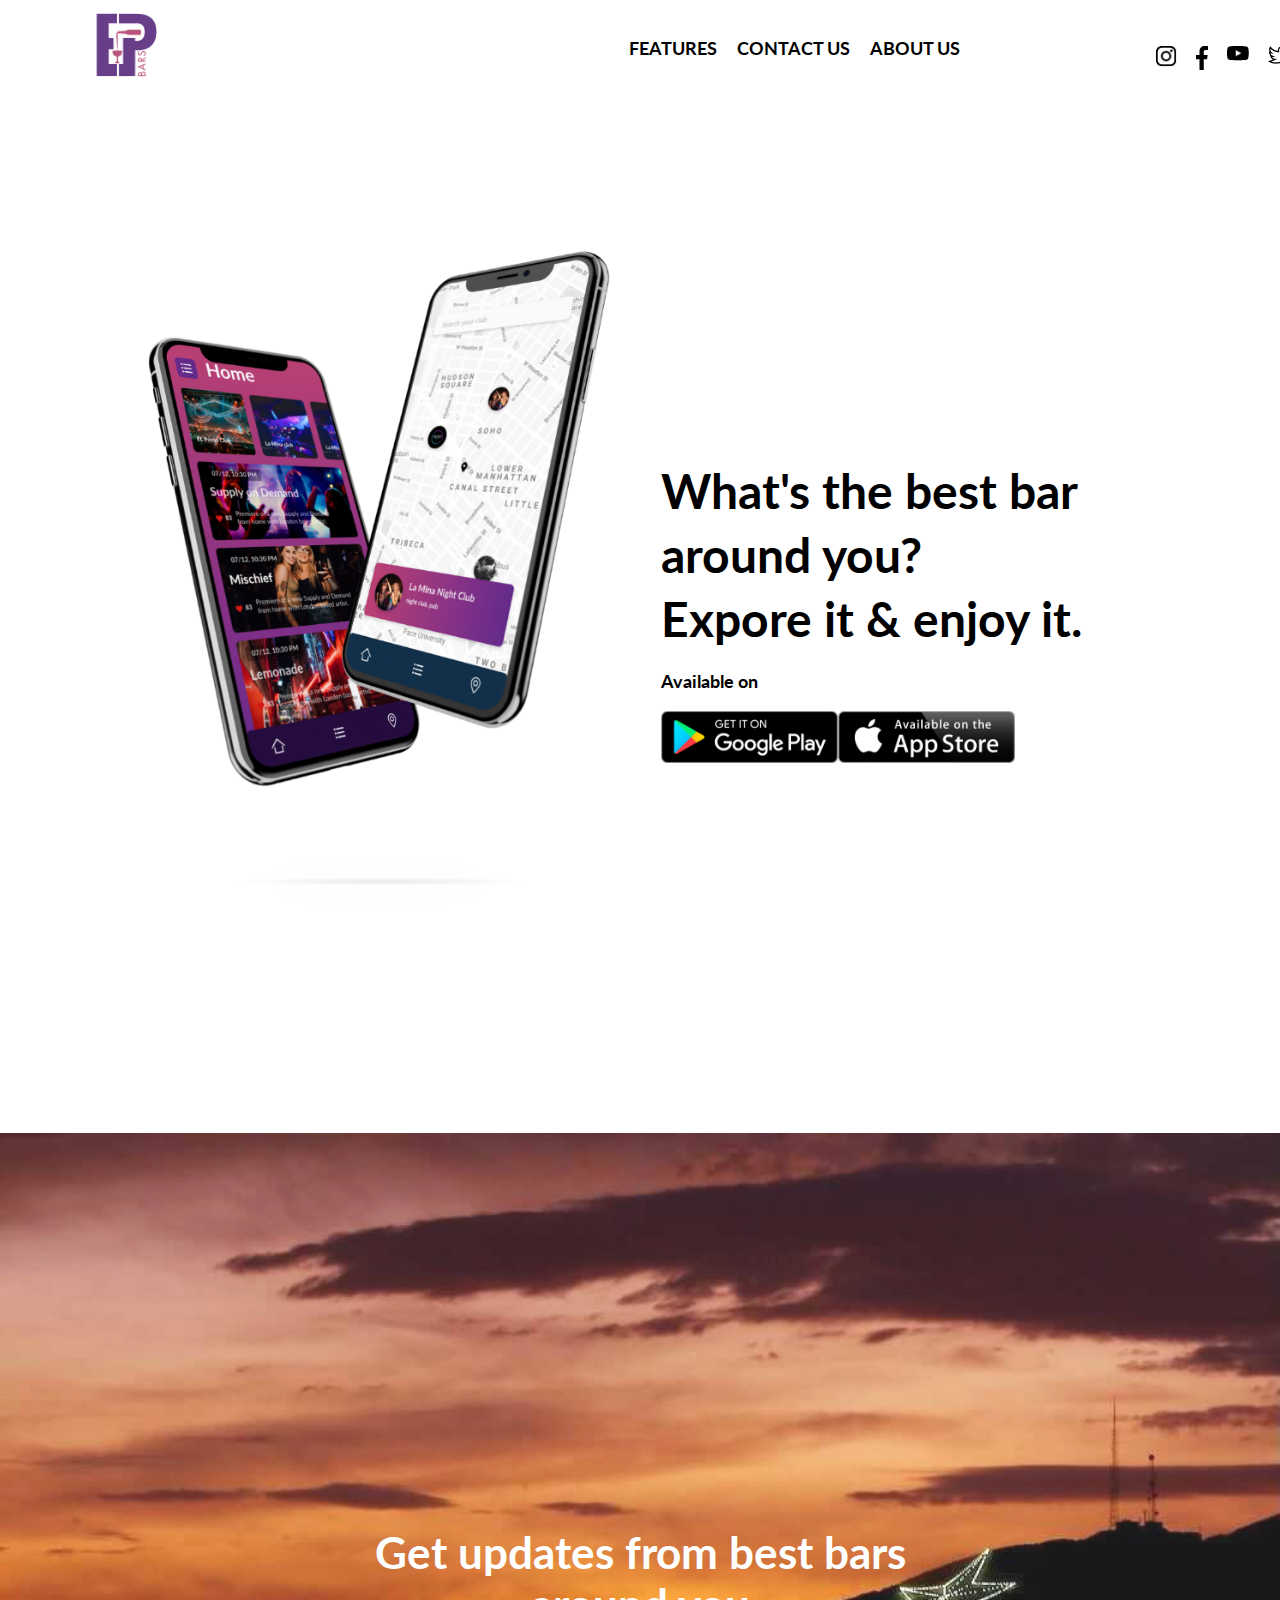
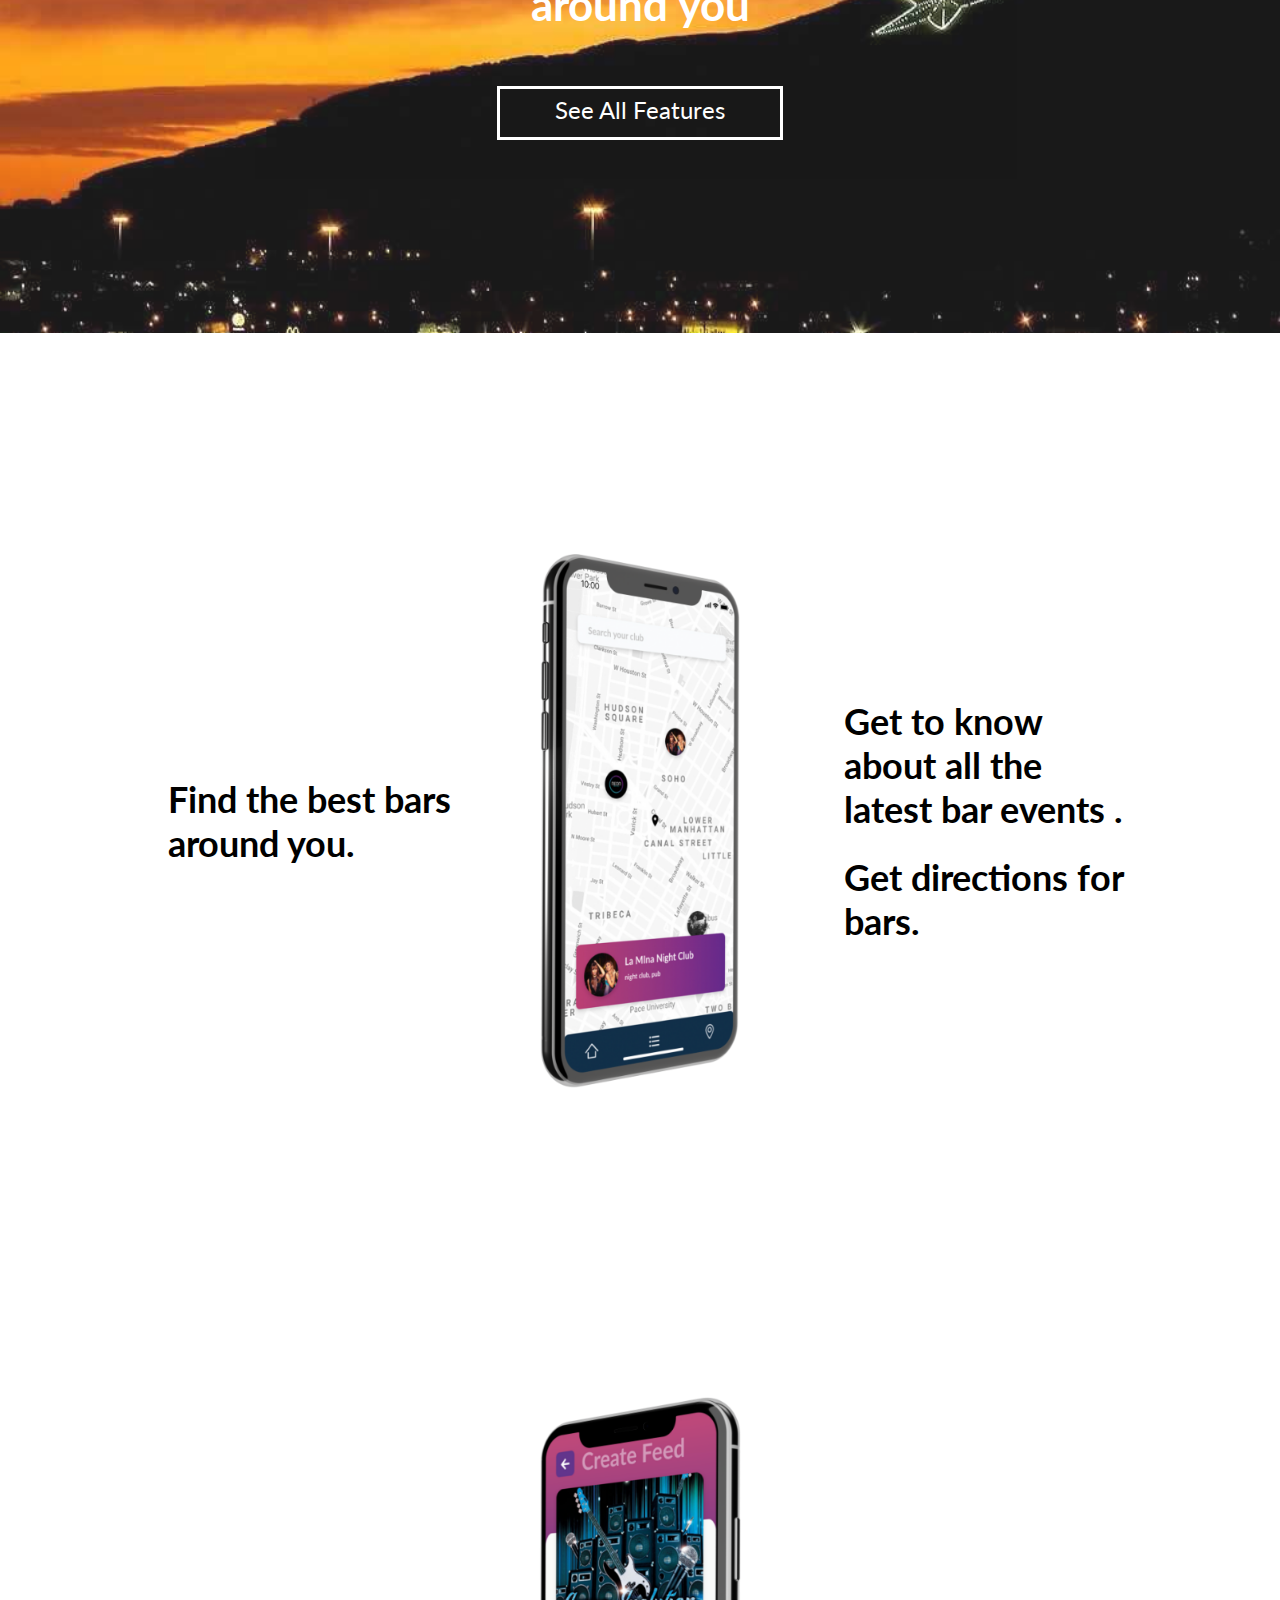
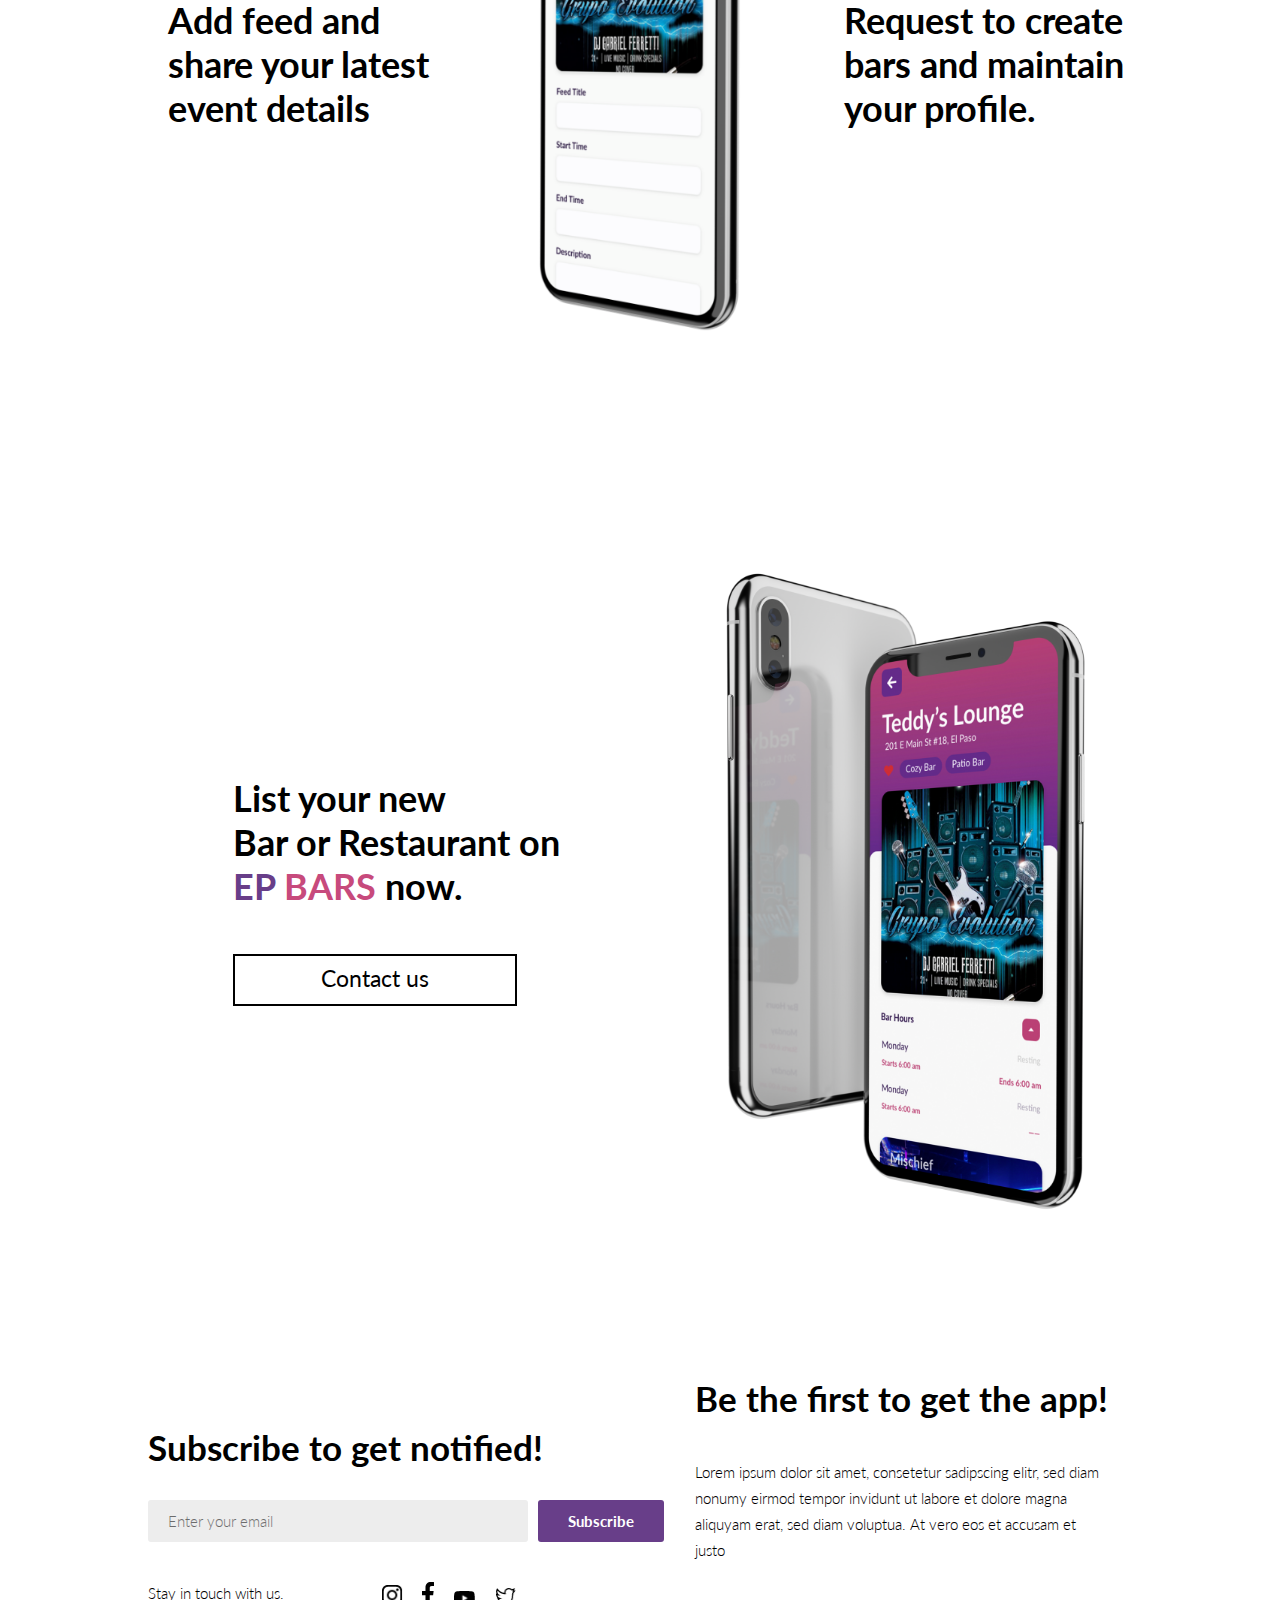
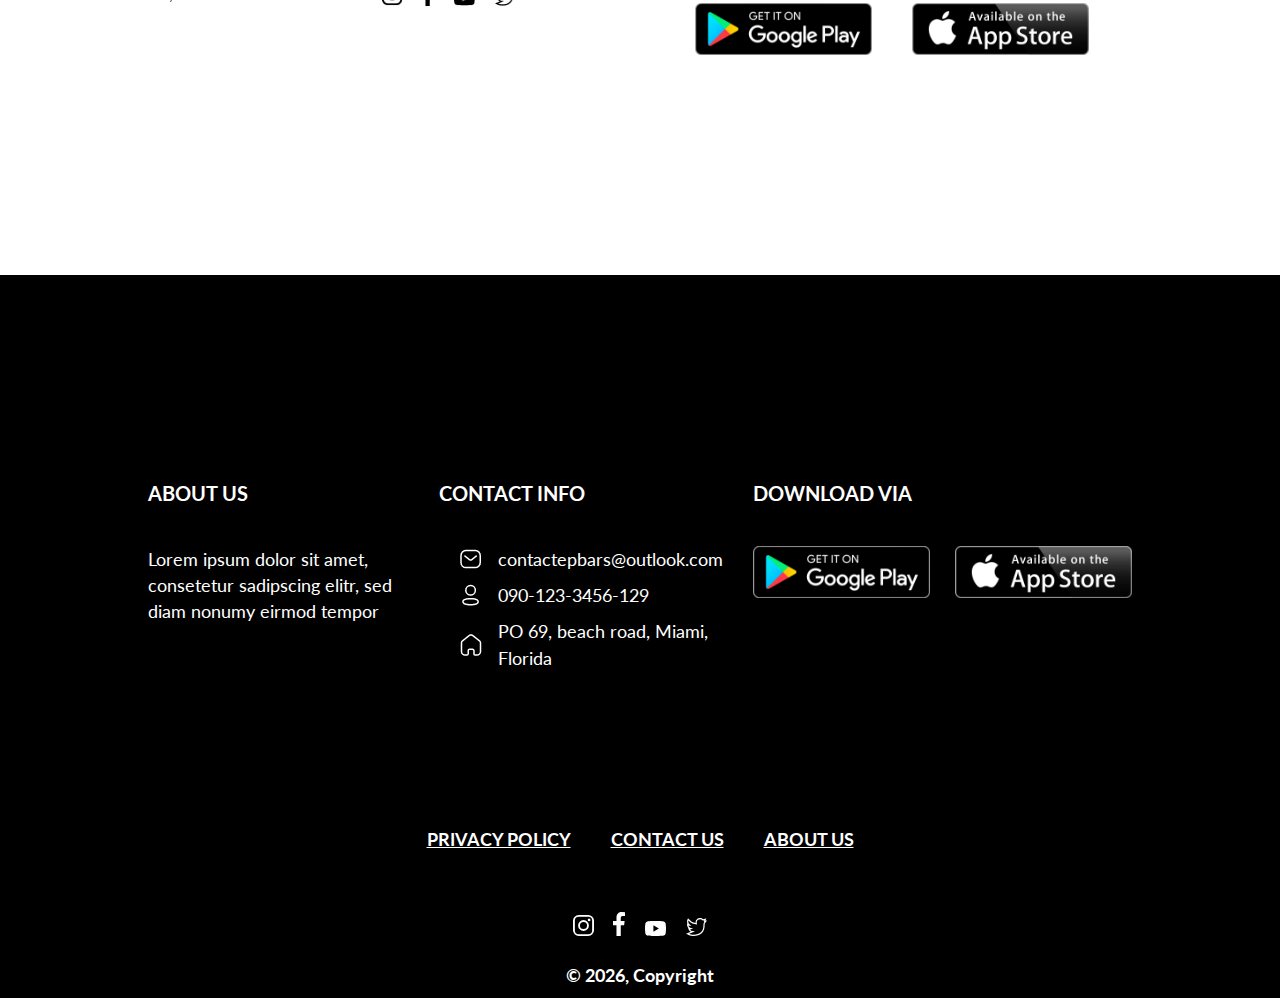
<file: index.html>
<!DOCTYPE html><html lang="en"><head><meta charSet="utf-8"/><meta http-equiv="x-ua-compatible" content="ie=edge"/><meta name="viewport" content="width=device-width, initial-scale=1, shrink-to-fit=no"/><style data-href="/styles.8bdfb297825316718799.css">@import url(https://fonts.googleapis.com/css?family=Roboto);.navHeader{font-size:18px;color:#000;margin:0 0 0 20px;text-decoration:none!important}.footer-title,.navHeader{font-family:Lato;font-weight:700}.footer-title{font-size:20px;text-transform:uppercase;margin-top:40px}.footerTable{font-family:Lato;color:#fff;padding:75px 118px 0}.footer-data{margin-top:40px}.footer-row{margin-top:10px;font-family:Lato;display:flex;align-items:center}.footerTable header{font-size:20px;font-weight:700}.footerTable body{font-size:18px;font-weight:400}.footerTable col1{width:498px}.navFooter{text-align:center;font-family:Lato;font-size:18px;font-weight:700;color:#fff;text-decoration:none!important}.homeBackground{background-image:url(/static/elpasos-epbar-4332edaad4324119fed832e50aef921c.jpg);height:800px;margin:0;display:flex;justify-content:center;align-items:center;background-size:cover;flex-direction:column;opacity:.9}.subheader{font-size:44px;font-weight:700;line-height:normal;padding-top:200px;padding-bottom:8px}.feature,.subheader{font-family:Lato;text-align:center;color:#fff}.feature{font-size:24px;font-weight:400;box-sizing:content-box;border:3px solid #fff;width:280px;height:40px;margin-top:48px;padding-top:8px}.section{margin:15vh auto;padding:20px;max-width:1024px}.column{float:left;width:50%}.row{z-index:1}.row:after{content:"";display:table;clear:both}.homeText{font-size:48px;line-height:64px}.availText,.homeText{font-family:Lato;font-weight:700;color:#000}.availText{font-size:18px;padding-top:17px;padding-bottom:17px}.shadowBox{background-image:radial-gradient(#484848 11%,#fff 89%);width:100px;height:14px;margin:0 0 0 315px}.leftZ{z-index:2;display:block;position:absolute;top:400px;left:800px;right:0;bottom:0;width:1100px}.homeFeature{font-family:Lato;font-size:36px;font-weight:700;color:#000;padding-left:20px;line-height:normal}.homeFeatureRight{font-size:44px;padding-right:327px}.homeBottomText,.homeFeatureRight{font-family:Lato;font-weight:700;color:#000;padding-top:150px;line-height:normal}.homeBottomText{font-size:36px;padding-left:200px;width:50%}.contactform{border:0;margin:0;padding:0 0 0 54px;box-shadow:-1.5px 0 26px rgba(0,0,0,.16);background:#fff}.homeContact{font-size:23px;font-weight:400;text-align:center;box-sizing:content-box;border:2px solid #000;width:280px;height:40px;padding-top:8px;margin:46px 0 0}.homeContact,.subText{font-family:Lato;color:#000}.subText{font-size:35px;font-weight:700}.subInput{font-weight:300;padding:8px 0 8px 20px;margin-top:40px;color:#000;background:#ededed;text-align:left;width:380px}.subButton,.subInput{font-family:Lato;font-size:15px;margin-bottom:30px;border-radius:3px;border:0;border-width:0}.subButton{font-weight:700;margin-left:10px;padding:8px 30px;color:#fff;background:#683e89;text-align:center}.subText1{font-family:Lato;font-size:15px;font-weight:300;marign-top:0;padding:8px 30px 0 0;color:#000}.aboutRow1{font-size:59px;margin-top:0;margin-bottom:0}.aboutRow1,.adoutRow1Content{font-family:Lato;font-weight:700;color:#000;line-height:normal}.adoutRow1Content{font-size:18px;margin-left:190px;margin-top:20px;margin-bottom:10px}.contactH{color:#000}.contactH,.contactH1{font-family:Lato;font-size:26px;font-weight:700;letter-spacing:1.5px}.contactH1{color:#fff;padding-top:47px;padding-bottom:44px}.aboutRow1Content{padding-top:30px;font-family:Lato}.contactText{font-size:16px;letter-spacing:1px;padding-bottom:15px}.contactInput,.contactText{font-family:Lato;font-weight:300;color:#848484}.contactInput{font-size:15px;margin-bottom:30px;border-style:hidden hidden groove;border-width:1px}.contactInput:focus{outline:none}.footer-link{color:#fff;margin:0 20px}.header-wrapper{margin:auto;max-width:1124px}html{-ms-text-size-adjust:100%;-webkit-text-size-adjust:100%;font:112.5%/1.45em georgia,serif,sans-serif;box-sizing:border-box;overflow-y:scroll}body{margin:0;-webkit-font-smoothing:antialiased;-moz-osx-font-smoothing:grayscale;color:rgba(0,0,0,.8);font-family:georgia,serif;font-weight:400;word-wrap:break-word;-webkit-font-kerning:normal;font-kerning:normal;-ms-font-feature-settings:"kern","liga","clig","calt";font-feature-settings:"kern","liga","clig","calt"}article,aside,details,figcaption,figure,footer,header,main,menu,nav,section,summary{display:block}audio,canvas,progress,video{display:inline-block}audio:not([controls]){display:none;height:0}progress{vertical-align:baseline}[hidden],template{display:none}a{background-color:transparent;-webkit-text-decoration-skip:objects}a:active,a:hover{outline-width:0}abbr[title]{border-bottom:1px dotted rgba(0,0,0,.5);cursor:help;text-decoration:none}b,strong{font-weight:inherit;font-weight:bolder}dfn{font-style:italic}h1{padding:0;margin:0 0 1.45rem;color:inherit;font-family:-apple-system,BlinkMacSystemFont,Segoe UI,Roboto,Oxygen,Ubuntu,Cantarell,Fira Sans,Droid Sans,Helvetica Neue,sans-serif;font-weight:700;text-rendering:optimizeLegibility;font-size:2.25rem;line-height:1.1}mark{background-color:#ff0;color:#000}small{font-size:80%}sub,sup{font-size:75%;line-height:0;position:relative;vertical-align:baseline}sub{bottom:-.25em}sup{top:-.5em}img{border-style:none}svg:not(:root){overflow:hidden}code,kbd,pre,samp{font-family:monospace;font-size:1em}figure{padding:0;margin:0 0 1.45rem}hr{box-sizing:content-box;overflow:visible;padding:0;margin:0 0 calc(1.45rem - 1px);background:rgba(0,0,0,.2);border:none;height:1px}button,input,optgroup,select,textarea{font:inherit;margin:0}optgroup{font-weight:700}button,input{overflow:visible}button,select{text-transform:none}[type=reset],[type=submit],button,html [type=button]{-webkit-appearance:button}[type=button]::-moz-focus-inner,[type=reset]::-moz-focus-inner,[type=submit]::-moz-focus-inner,button::-moz-focus-inner{border-style:none;padding:0}[type=button]:-moz-focusring,[type=reset]:-moz-focusring,[type=submit]:-moz-focusring,button:-moz-focusring{outline:1px dotted ButtonText}fieldset{border:1px solid silver;padding:0;margin:0 0 1.45rem}legend{box-sizing:border-box;color:inherit;display:table;max-width:100%;padding:0;white-space:normal}textarea{overflow:auto}[type=checkbox],[type=radio]{box-sizing:border-box;padding:0}[type=number]::-webkit-inner-spin-button,[type=number]::-webkit-outer-spin-button{height:auto}[type=search]{-webkit-appearance:textfield;outline-offset:-2px}[type=search]::-webkit-search-cancel-button,[type=search]::-webkit-search-decoration{-webkit-appearance:none}::-webkit-input-placeholder{color:inherit;opacity:.54}::-webkit-file-upload-button{-webkit-appearance:button;font:inherit}*,:after,:before{box-sizing:inherit}h2{font-size:1.62671rem}h2,h3{padding:0;margin:0 0 1.45rem;color:inherit;font-family:-apple-system,BlinkMacSystemFont,Segoe UI,Roboto,Oxygen,Ubuntu,Cantarell,Fira Sans,Droid Sans,Helvetica Neue,sans-serif;font-weight:700;text-rendering:optimizeLegibility;line-height:1.1}h3{font-size:1.38316rem}h4{font-size:1rem}h4,h5{padding:0;margin:0 0 1.45rem;color:inherit;font-family:-apple-system,BlinkMacSystemFont,Segoe UI,Roboto,Oxygen,Ubuntu,Cantarell,Fira Sans,Droid Sans,Helvetica Neue,sans-serif;font-weight:700;text-rendering:optimizeLegibility;line-height:1.1}h5{font-size:.85028rem}h6{color:inherit;font-family:-apple-system,BlinkMacSystemFont,Segoe UI,Roboto,Oxygen,Ubuntu,Cantarell,Fira Sans,Droid Sans,Helvetica Neue,sans-serif;font-weight:700;text-rendering:optimizeLegibility;font-size:.78405rem;line-height:1.1}h6,hgroup{padding:0;margin:0 0 1.45rem}ol,ul{padding:0;margin:0 0 1.45rem 1.45rem;list-style-position:outside;list-style-image:none}dd,dl,p{padding:0}dd,dl,p,pre{margin:0 0 1.45rem}pre{font-size:.85rem;line-height:1.42;background:rgba(0,0,0,.04);border-radius:3px;overflow:auto;word-wrap:normal;padding:1.45rem}table{width:100%}blockquote{padding:0;margin:0 1.45rem 1.45rem}address,form,iframe,noscript{padding:0;margin:0 0 1.45rem}b,dt,strong,th{font-weight:700}li{margin-bottom:.725rem}ol li,ul li{padding-left:0}li>ol,li>ul{margin-left:1.45rem;margin-bottom:.725rem;margin-top:.725rem}blockquote :last-child,li :last-child,p :last-child{margin-bottom:0}li>p{margin-bottom:.725rem}code,kbd,samp{font-size:.85rem;line-height:1.45rem}abbr,acronym{border-bottom:1px dotted rgba(0,0,0,.5);cursor:help}td,th,thead{text-align:left}td,th{font-feature-settings:"tnum";-moz-font-feature-settings:"tnum";-ms-font-feature-settings:"tnum";-webkit-font-feature-settings:"tnum";padding:.725rem .96667rem calc(.725rem - 1px)}td:last-child,th:last-child{padding-right:0}code,tt{background-color:rgba(0,0,0,.04);border-radius:3px;font-family:SFMono-Regular,Consolas,Roboto Mono,Droid Sans Mono,Liberation Mono,Menlo,Courier,monospace;padding:.2em 0}pre code{background:none;line-height:1.42}code:after,code:before,tt:after,tt:before{letter-spacing:-.2em;content:" "}pre code:after,pre code:before,pre tt:after,pre tt:before{content:""}@media only screen and (max-width:480px){html{font-size:100%}}</style><meta name="generator" content="Gatsby 2.24.91"/><title data-react-helmet="true">Home | Gatsby Default Starter</title><meta data-react-helmet="true" name="description" content="Kick off your next, great Gatsby project with this default starter. This barebones starter ships with the main Gatsby configuration files you might need."/><meta data-react-helmet="true" property="og:title" content="Home"/><meta data-react-helmet="true" property="og:description" content="Kick off your next, great Gatsby project with this default starter. This barebones starter ships with the main Gatsby configuration files you might need."/><meta data-react-helmet="true" property="og:type" content="website"/><meta data-react-helmet="true" name="twitter:card" content="summary"/><meta data-react-helmet="true" name="twitter:creator" content="@gatsbyjs"/><meta data-react-helmet="true" name="twitter:title" content="Home"/><meta data-react-helmet="true" name="twitter:description" content="Kick off your next, great Gatsby project with this default starter. This barebones starter ships with the main Gatsby configuration files you might need."/><link rel="icon" href="/favicon-32x32.png?v=4a9773549091c227cd2eb82ccd9c5e3a" type="image/png"/><link rel="manifest" href="/manifest.webmanifest" crossorigin="anonymous"/><meta name="theme-color" content="#663399"/><link rel="apple-touch-icon" sizes="48x48" href="/icons/icon-48x48.png?v=4a9773549091c227cd2eb82ccd9c5e3a"/><link rel="apple-touch-icon" sizes="72x72" href="/icons/icon-72x72.png?v=4a9773549091c227cd2eb82ccd9c5e3a"/><link rel="apple-touch-icon" sizes="96x96" href="/icons/icon-96x96.png?v=4a9773549091c227cd2eb82ccd9c5e3a"/><link rel="apple-touch-icon" sizes="144x144" href="/icons/icon-144x144.png?v=4a9773549091c227cd2eb82ccd9c5e3a"/><link rel="apple-touch-icon" sizes="192x192" href="/icons/icon-192x192.png?v=4a9773549091c227cd2eb82ccd9c5e3a"/><link rel="apple-touch-icon" sizes="256x256" href="/icons/icon-256x256.png?v=4a9773549091c227cd2eb82ccd9c5e3a"/><link rel="apple-touch-icon" sizes="384x384" href="/icons/icon-384x384.png?v=4a9773549091c227cd2eb82ccd9c5e3a"/><link rel="apple-touch-icon" sizes="512x512" href="/icons/icon-512x512.png?v=4a9773549091c227cd2eb82ccd9c5e3a"/><link href="https://fonts.googleapis.com/css?family=Lato|Source+Sans+Pro:300,400,700&amp;display=swap" rel="stylesheet"/><link as="script" rel="preload" href="/webpack-runtime-73463cf342d6181468ed.js"/><link as="script" rel="preload" href="/framework-6c3ead24af170cdcb87c.js"/><link as="script" rel="preload" href="/app-b77ee4df626b8206da5c.js"/><link as="script" rel="preload" href="/styles-e9d24b1846c7d6eb9685.js"/><link as="script" rel="preload" href="/commons-b0582ae2dfa20ccc3dff.js"/><link as="script" rel="preload" href="/component---src-pages-index-js-9f915c100b69ad01199d.js"/><link as="fetch" rel="preload" href="/page-data/index/page-data.json" crossorigin="anonymous"/><link as="fetch" rel="preload" href="/page-data/sq/d/1132682437.json" crossorigin="anonymous"/><link as="fetch" rel="preload" href="/page-data/sq/d/3649515864.json" crossorigin="anonymous"/><link as="fetch" rel="preload" href="/page-data/sq/d/63159454.json" crossorigin="anonymous"/><link as="fetch" rel="preload" href="/page-data/app-data.json" crossorigin="anonymous"/></head><body><div id="___gatsby"><div style="outline:none" tabindex="-1" id="gatsby-focus-wrapper"><header style="background:#FFFFFF"><div class="header-wrapper"><div style="margin-left:-15px;margin-right:-15px;display:flex;flex-wrap:wrap;flex-grow:0;flex-shrink:0;align-items:normal;justify-content:flex-start"><div style="box-sizing:border-box;min-height:1px;position:relative;padding-left:15px;padding-right:15px;width:33.333333333333336%;flex-basis:33.333333333333336%;flex-grow:0;flex-shrink:0;max-width:33.333333333333336%;margin-left:0%;right:auto;left:auto"><a aria-current="page" class="" href="/"><img src="[data-uri]" width="89" height="89"/> </a></div><div style="box-sizing:border-box;min-height:1px;position:relative;padding-left:15px;padding-right:15px;width:58.333333333333336%;flex-basis:58.333333333333336%;flex-grow:0;flex-shrink:0;max-width:58.333333333333336%;margin-left:0%;right:auto;left:auto;display:flex;align-items:center;justify-content:center"><div style="display:flex"><a aria-current="page" class="navHeader" href="/">FEATURES</a><a class="navHeader" href="/contactUs/">CONTACT US</a><a class="navHeader" href="/aboutUs/">ABOUT US</a></div></div><div style="box-sizing:border-box;min-height:1px;position:relative;padding-left:15px;padding-right:15px;width:8.333333333333334%;flex-basis:8.333333333333334%;flex-grow:0;flex-shrink:0;max-width:8.333333333333334%;margin-left:0%;right:auto;left:auto;display:flex;align-items:center"><div style="display:flex;margin-top:20px"><img src="[data-uri]" style="margin:0px 0px 0px 20px" width="21.06" height="21.06"/><img src="[data-uri]" style="margin:0px 0px 0px 19.3px" width="12" height="24"/><img src="[data-uri]" style="margin:0px 0px 0px 19.3px" width="21.72" height="15.21"/><img src="[data-uri]" style="margin:0px 0px 0px 19.3px" width="21.56" height="17.65"/></div></div></div></div></header><div><div class="section"><div style="margin-left:-15px;margin-right:-15px;display:flex;flex-wrap:wrap;flex-grow:0;flex-shrink:0;align-items:normal;justify-content:flex-start;width:100%"><div style="box-sizing:border-box;min-height:1px;position:relative;padding-left:15px;padding-right:15px;width:50%;flex-basis:50%;flex-grow:0;flex-shrink:0;max-width:50%;margin-left:0%;right:auto;left:auto"><img src="/static/iPhone X mockup hover seperated copy-932a2fc4bea7e324583e2bc0f646f582.png" style="max-width:100%"/><img src="[data-uri]" style="max-width:100%"/></div><div style="box-sizing:border-box;min-height:1px;position:relative;padding-left:15px;padding-right:15px;width:50%;flex-basis:50%;flex-grow:0;flex-shrink:0;max-width:50%;margin-left:0%;right:auto;left:auto;display:flex;justify-content:center;align-items:center"><div><div class="homeText">What&#x27;s the best bar </div><div class="homeText">around you?</div><div class="homeText">Expore it &amp; enjoy it.</div><div class="availText">Available on</div><img src="[data-uri]" width="177" height="52"/><img src="[data-uri]" width="177" height="52"/></div></div></div></div><div class="homeBackground"><div class="subheader">Get updates from best bars<br/>around you</div><div class="feature">See All Features</div></div><div class="section"><div style="margin-left:-15px;margin-right:-15px;display:flex;flex-wrap:wrap;flex-grow:0;flex-shrink:0;align-items:normal;justify-content:flex-start"><div style="box-sizing:border-box;min-height:1px;position:relative;padding-left:15px;padding-right:15px;width:100%;flex-basis:0;flex-grow:1;flex-shrink:0;max-width:100%;margin-left:0%;right:auto;left:auto;display:flex;align-items:center;justify-content:center"><div class="homeFeature">Find the best bars around you.</div></div><div style="box-sizing:border-box;min-height:1px;position:relative;padding-left:15px;padding-right:15px;width:100%;flex-basis:0;flex-grow:1;flex-shrink:0;max-width:100%;margin-left:0%;right:auto;left:auto;display:flex;align-items:center;justify-content:center"><img src="/static/iphone-mockup-730551dea83954f796cdb08e69c06d7c.png" style="height:80%"/></div><div style="box-sizing:border-box;min-height:1px;position:relative;padding-left:15px;padding-right:15px;width:100%;flex-basis:0;flex-grow:1;flex-shrink:0;max-width:100%;margin-left:0%;right:auto;left:auto;display:flex;align-items:center;justify-content:center"><div class="homeFeature">Get to know about all the latest bar events .<div style="padding-top:24px">Get directions for bars.</div></div></div></div></div><div class="section"><div style="margin-left:-15px;margin-right:-15px;display:flex;flex-wrap:wrap;flex-grow:0;flex-shrink:0;align-items:normal;justify-content:flex-start"><div style="box-sizing:border-box;min-height:1px;position:relative;padding-left:15px;padding-right:15px;width:100%;flex-basis:0;flex-grow:1;flex-shrink:0;max-width:100%;margin-left:0%;right:auto;left:auto;display:flex;align-items:center;justify-content:center"><div class="homeFeature">Add feed and share your latest event details</div></div><div style="box-sizing:border-box;min-height:1px;position:relative;padding-left:15px;padding-right:15px;width:100%;flex-basis:0;flex-grow:1;flex-shrink:0;max-width:100%;margin-left:0%;right:auto;left:auto;display:flex;align-items:center;justify-content:center"><img src="/static/iPhone X mockup tilt left copy-993b3143ea7512387adc319d060ce38f.png" style="height:80%"/></div><div style="box-sizing:border-box;min-height:1px;position:relative;padding-left:15px;padding-right:15px;width:100%;flex-basis:0;flex-grow:1;flex-shrink:0;max-width:100%;margin-left:0%;right:auto;left:auto;display:flex;align-items:center;justify-content:center"><div class="homeFeature"> Request to create bars and maintain your profile.  </div></div></div></div><div class="section" style="color:#000000"><div style="margin-left:-15px;margin-right:-15px;display:flex;flex-wrap:wrap;flex-grow:0;flex-shrink:0;align-items:normal;justify-content:flex-start"><div style="box-sizing:border-box;min-height:1px;position:relative;padding-left:15px;padding-right:15px;width:100%;flex-basis:0;flex-grow:1;flex-shrink:0;max-width:100%;margin-left:0%;right:auto;left:auto;display:flex;align-items:center;justify-content:center"><div class="homeFeature">List your new <br/>Bar or Restaurant on <br/><span style="color:#683E89">EP</span> <span style="color:#C74A7C"> BARS </span> now.<br/><div class="homeContact">Contact us</div></div></div><div style="box-sizing:border-box;min-height:1px;position:relative;padding-left:15px;padding-right:15px;width:100%;flex-basis:0;flex-grow:1;flex-shrink:0;max-width:100%;margin-left:0%;right:auto;left:auto;display:flex;align-items:center;justify-content:center"><img src="/static/iPhone X mockup tilt front back copy-bb9b348854572b3b5a45cd1213e56089.png" style="margin:0px 0px 0px 25px"/></div></div></div><div class="section" style="color:#000000"><div style="margin-left:-15px;margin-right:-15px;display:flex;flex-wrap:wrap;flex-grow:0;flex-shrink:0;align-items:normal;justify-content:flex-start"><div style="box-sizing:border-box;min-height:1px;position:relative;padding-left:15px;padding-right:15px;width:50%;flex-basis:50%;flex-grow:0;flex-shrink:0;max-width:50%;margin-left:0%;right:auto;left:auto;display:flex;flex-direction:column;align-items:flex-start;justify-content:center"><div class="subText">Subscribe to get notified!</div><div style="margin-left:-15px;margin-right:-15px;display:flex;flex-wrap:wrap;flex-grow:0;flex-shrink:0;align-items:normal;justify-content:flex-start"><div style="box-sizing:border-box;min-height:1px;position:relative;padding-left:15px;padding-right:15px;width:100%;flex-basis:0;flex-grow:1;flex-shrink:0;max-width:100%;margin-left:0%;right:auto;left:auto;display:flex;align-items:flex-end"><input class="subInput" placeholder="Enter your email"/><button class="subButton">Subscribe</button></div></div><div style="margin-left:-15px;margin-right:-15px;display:flex;flex-wrap:wrap;flex-grow:0;flex-shrink:0;align-items:normal;justify-content:flex-start"><div style="box-sizing:border-box;min-height:1px;position:relative;padding-left:15px;padding-right:15px;width:100%;flex-basis:0;flex-grow:1;flex-shrink:0;max-width:100%;margin-left:0%;right:auto;left:auto;display:flex;align-items:flex-end"><div class="subText1" style="display:inline">Stay in touch with us.</div><img src="[data-uri]" style="margin:0px 0px 0px 68px" width="21.06" height="21.06"/><img src="[data-uri]" style="margin:0px 0px 0px 19.3px" width="12" height="24"/><img src="[data-uri]" style="margin:0px 0px 0px 19.3px" width="21.72" height="15.21"/><img src="[data-uri]" style="margin:0px 0px 0px 19.3px" width="21.56" height="17.65"/></div></div></div><div style="box-sizing:border-box;min-height:1px;position:relative;padding-left:15px;padding-right:15px;width:50%;flex-basis:50%;flex-grow:0;flex-shrink:0;max-width:50%;margin-left:0%;right:auto;left:auto;display:flex;flex-direction:column;align-items:flex-start;justify-content:center"><div class="subText" style="margin:0px 0px 0px 40px;padding-left:0px">Be the first to get the app!</div><div class="subText1" style="margin:40px 0px 40px 40px">Lorem ipsum dolor sit amet, consetetur sadipscing elitr, sed diam nonumy eirmod tempor invidunt ut labore et dolore magna aliquyam erat, sed diam voluptua. At vero eos et accusam et justo<!-- --> </div><div style="margin-left:-15px;margin-right:-15px;display:flex;flex-wrap:wrap;flex-grow:0;flex-shrink:0;align-items:normal;justify-content:flex-start"><div style="box-sizing:border-box;min-height:1px;position:relative;padding-left:15px;padding-right:15px;width:100%;flex-basis:0;flex-grow:1;flex-shrink:0;max-width:100%;margin-left:0%;right:auto;left:auto;display:flex;align-items:flex-end"><img src="[data-uri]" style="margin:0px 0px 0px 40px"/><img src="[data-uri]" style="margin:0px 0px 0px 40px"/></div></div></div></div></div></div><footer style="background:#000000;color:#ffffff;font-family:Lato;margin:200px 0px 0px 0px;padding:10px"><div class="section"><div style="margin-left:-15px;margin-right:-15px;display:flex;flex-wrap:wrap;flex-grow:0;flex-shrink:0;align-items:normal;justify-content:flex-start"><div style="box-sizing:border-box;min-height:1px;position:relative;padding-left:15px;padding-right:15px;width:100%;flex-basis:0;flex-grow:1;flex-shrink:0;max-width:100%;margin-left:0%;right:auto;left:auto"><div class="footer-title"> About us </div><div class="footer-data">Lorem ipsum dolor sit amet, consetetur sadipscing elitr, sed diam nonumy eirmod tempor</div></div><div style="box-sizing:border-box;min-height:1px;position:relative;padding-left:15px;padding-right:15px;width:100%;flex-basis:0;flex-grow:1;flex-shrink:0;max-width:100%;margin-left:0%;right:auto;left:auto"><div class="footer-title">Contact Info</div><div class="footer-data"><div class="footer-row"><img src="[data-uri]" style="margin:0px 15px 0px 20px" width="24" height="24"/> <!-- -->contactepbars@outlook.com</div><div class="footer-row"><img src="[data-uri]" style="margin:0px 15px 0px 20px" width="24" height="24"/> <!-- -->090-123-3456-129</div><div class="footer-row"><img src="[data-uri]" style="margin:0px 15px 0px 20px" width="24" height="24"/>PO 69, beach road, Miami, Florida</div></div></div><div style="box-sizing:border-box;min-height:1px;position:relative;padding-left:15px;padding-right:15px;width:100%;flex-basis:0;flex-grow:1;flex-shrink:0;max-width:100%;margin-left:0%;right:auto;left:auto"><div class="footer-title">Download via</div><div style="margin-left:-15px;margin-right:-15px;display:flex;flex-wrap:wrap;flex-grow:0;flex-shrink:0;align-items:normal;justify-content:flex-start"><div style="box-sizing:border-box;min-height:1px;position:relative;padding-left:15px;padding-right:15px;width:100%;flex-basis:0;flex-grow:1;flex-shrink:0;max-width:100%;margin-left:0%;right:auto;left:auto;display:flex;margin-top:40px;align-items:center;justify-content:center"><img src="[data-uri]"/><img src="[data-uri]" style="margin:0px 0px 0px 25px"/></div></div></div></div></div><div class="navFooter"><a class="footer-link" href="/privacyPolicy/">PRIVACY POLICY</a><a class="footer-link" href="/contactUs/">CONTACT US</a><a class="footer-link" href="/aboutUs/">ABOUT US</a><div style="margin-top:60px"><img src="[data-uri]" width="21.06" height="21.06"/><img src="[data-uri]" style="margin:0px 0px 0px 19.3px" width="12" height="24"/><img src="[data-uri]" style="margin:0px 0px 0px 19.3px" width="21.72" height="15.21"/><img src="[data-uri]" style="margin:0px 0px 0px 19.3px" width="21.56" height="17.65"/></div><div style="margin-top:20px">© <!-- -->2020<!-- -->, Copyright</div></div></footer></div><div id="gatsby-announcer" style="position:absolute;top:0;width:1px;height:1px;padding:0;overflow:hidden;clip:rect(0, 0, 0, 0);white-space:nowrap;border:0" aria-live="assertive" aria-atomic="true"></div></div><script id="gatsby-script-loader">/*<![CDATA[*/window.pagePath="/";/*]]>*/</script><script id="gatsby-chunk-mapping">/*<![CDATA[*/window.___chunkMapping={"polyfill":["/polyfill-452dcfa236d42b2c1a0b.js"],"app":["/app-b77ee4df626b8206da5c.js"],"component---src-pages-404-js":["/component---src-pages-404-js-9c04155390b493ad90ef.js"],"component---src-pages-about-us-js":["/component---src-pages-about-us-js-c794640aac8ffa5e1c08.js"],"component---src-pages-contact-us-js":["/component---src-pages-contact-us-js-66ef7d3d938e2f8d223e.js"],"component---src-pages-index-js":["/component---src-pages-index-js-9f915c100b69ad01199d.js"],"component---src-pages-privacy-policy-js":["/component---src-pages-privacy-policy-js-8bf0d4840cf3efce47fb.js"],"component---src-pages-using-typescript-tsx":["/component---src-pages-using-typescript-tsx-bb46c0afc7cf600d0714.js"]};/*]]>*/</script><script src="/polyfill-452dcfa236d42b2c1a0b.js" nomodule=""></script><script src="/component---src-pages-index-js-9f915c100b69ad01199d.js" async=""></script><script src="/commons-b0582ae2dfa20ccc3dff.js" async=""></script><script src="/styles-e9d24b1846c7d6eb9685.js" async=""></script><script src="/app-b77ee4df626b8206da5c.js" async=""></script><script src="/framework-6c3ead24af170cdcb87c.js" async=""></script><script src="/webpack-runtime-73463cf342d6181468ed.js" async=""></script></body></html>
</file>
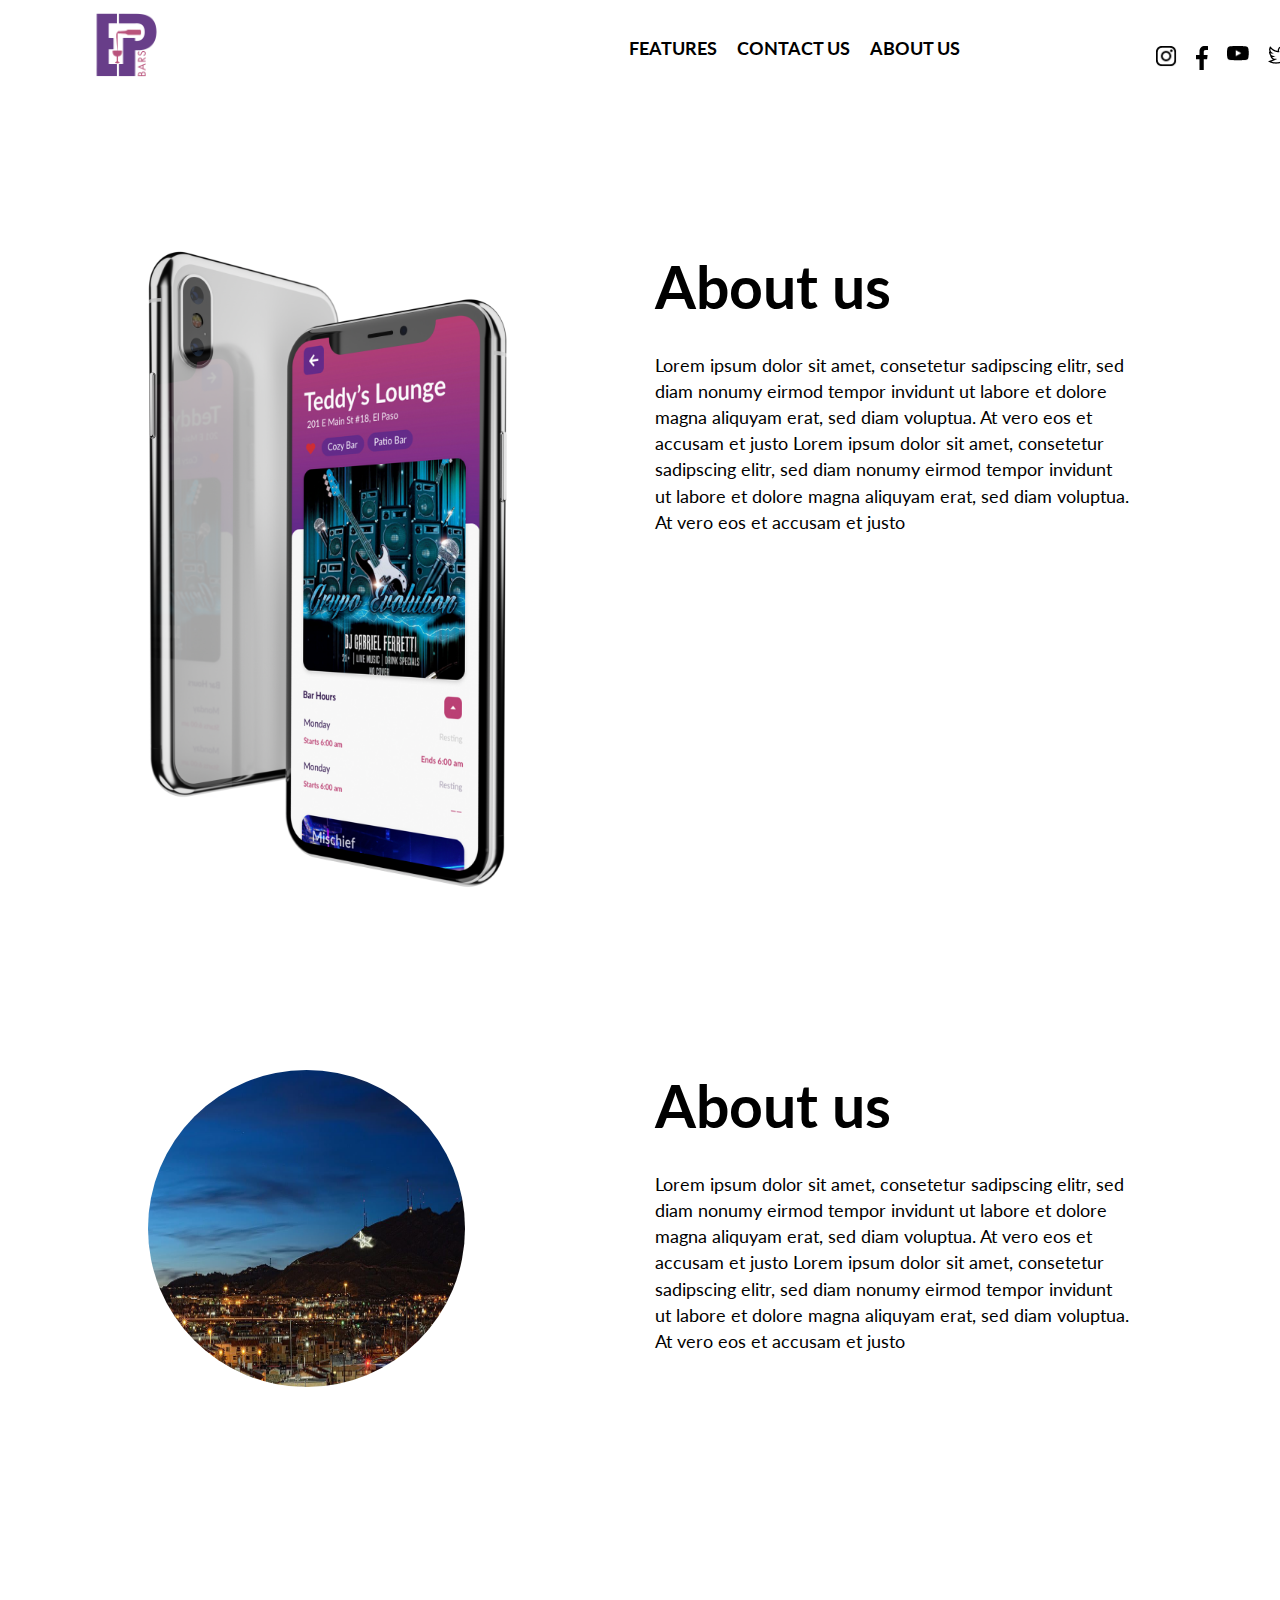
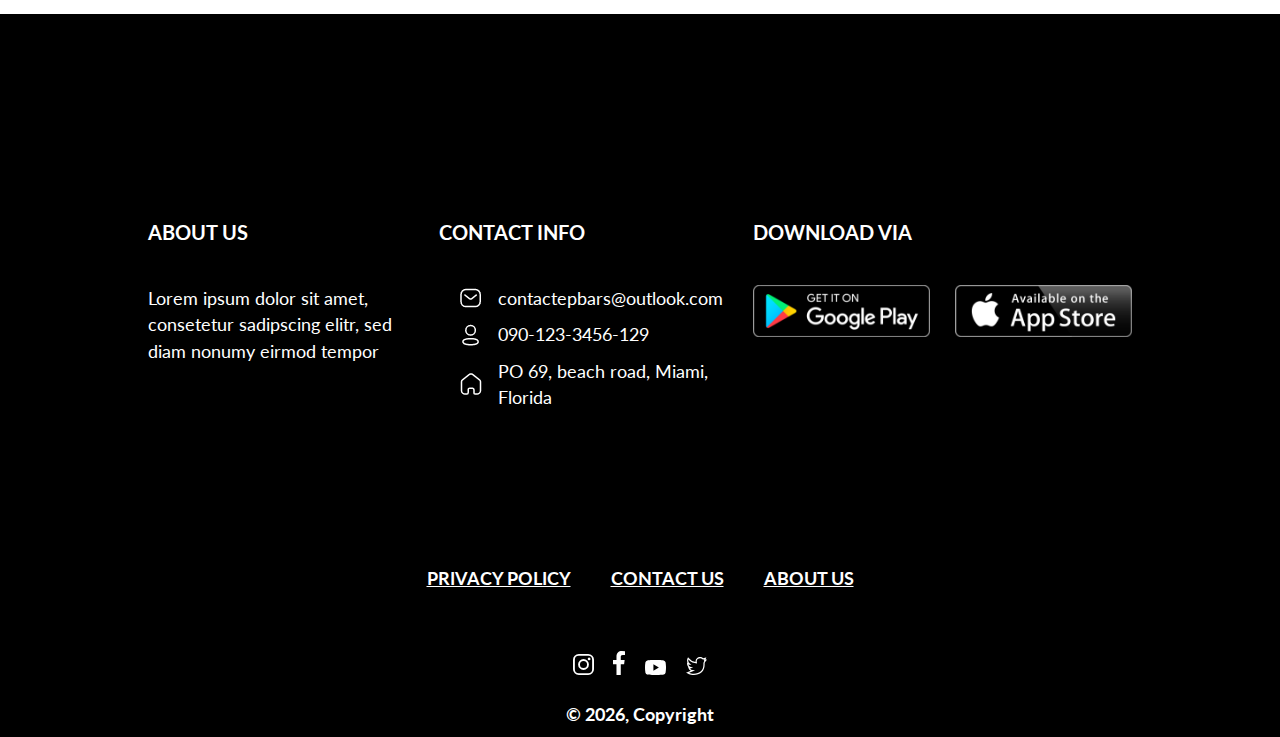
<file: aboutUs/index.html>
<!DOCTYPE html><html lang="en"><head><meta charSet="utf-8"/><meta http-equiv="x-ua-compatible" content="ie=edge"/><meta name="viewport" content="width=device-width, initial-scale=1, shrink-to-fit=no"/><style data-href="/styles.8bdfb297825316718799.css">@import url(https://fonts.googleapis.com/css?family=Roboto);.navHeader{font-size:18px;color:#000;margin:0 0 0 20px;text-decoration:none!important}.footer-title,.navHeader{font-family:Lato;font-weight:700}.footer-title{font-size:20px;text-transform:uppercase;margin-top:40px}.footerTable{font-family:Lato;color:#fff;padding:75px 118px 0}.footer-data{margin-top:40px}.footer-row{margin-top:10px;font-family:Lato;display:flex;align-items:center}.footerTable header{font-size:20px;font-weight:700}.footerTable body{font-size:18px;font-weight:400}.footerTable col1{width:498px}.navFooter{text-align:center;font-family:Lato;font-size:18px;font-weight:700;color:#fff;text-decoration:none!important}.homeBackground{background-image:url(/static/elpasos-epbar-4332edaad4324119fed832e50aef921c.jpg);height:800px;margin:0;display:flex;justify-content:center;align-items:center;background-size:cover;flex-direction:column;opacity:.9}.subheader{font-size:44px;font-weight:700;line-height:normal;padding-top:200px;padding-bottom:8px}.feature,.subheader{font-family:Lato;text-align:center;color:#fff}.feature{font-size:24px;font-weight:400;box-sizing:content-box;border:3px solid #fff;width:280px;height:40px;margin-top:48px;padding-top:8px}.section{margin:15vh auto;padding:20px;max-width:1024px}.column{float:left;width:50%}.row{z-index:1}.row:after{content:"";display:table;clear:both}.homeText{font-size:48px;line-height:64px}.availText,.homeText{font-family:Lato;font-weight:700;color:#000}.availText{font-size:18px;padding-top:17px;padding-bottom:17px}.shadowBox{background-image:radial-gradient(#484848 11%,#fff 89%);width:100px;height:14px;margin:0 0 0 315px}.leftZ{z-index:2;display:block;position:absolute;top:400px;left:800px;right:0;bottom:0;width:1100px}.homeFeature{font-family:Lato;font-size:36px;font-weight:700;color:#000;padding-left:20px;line-height:normal}.homeFeatureRight{font-size:44px;padding-right:327px}.homeBottomText,.homeFeatureRight{font-family:Lato;font-weight:700;color:#000;padding-top:150px;line-height:normal}.homeBottomText{font-size:36px;padding-left:200px;width:50%}.contactform{border:0;margin:0;padding:0 0 0 54px;box-shadow:-1.5px 0 26px rgba(0,0,0,.16);background:#fff}.homeContact{font-size:23px;font-weight:400;text-align:center;box-sizing:content-box;border:2px solid #000;width:280px;height:40px;padding-top:8px;margin:46px 0 0}.homeContact,.subText{font-family:Lato;color:#000}.subText{font-size:35px;font-weight:700}.subInput{font-weight:300;padding:8px 0 8px 20px;margin-top:40px;color:#000;background:#ededed;text-align:left;width:380px}.subButton,.subInput{font-family:Lato;font-size:15px;margin-bottom:30px;border-radius:3px;border:0;border-width:0}.subButton{font-weight:700;margin-left:10px;padding:8px 30px;color:#fff;background:#683e89;text-align:center}.subText1{font-family:Lato;font-size:15px;font-weight:300;marign-top:0;padding:8px 30px 0 0;color:#000}.aboutRow1{font-size:59px;margin-top:0;margin-bottom:0}.aboutRow1,.adoutRow1Content{font-family:Lato;font-weight:700;color:#000;line-height:normal}.adoutRow1Content{font-size:18px;margin-left:190px;margin-top:20px;margin-bottom:10px}.contactH{color:#000}.contactH,.contactH1{font-family:Lato;font-size:26px;font-weight:700;letter-spacing:1.5px}.contactH1{color:#fff;padding-top:47px;padding-bottom:44px}.aboutRow1Content{padding-top:30px;font-family:Lato}.contactText{font-size:16px;letter-spacing:1px;padding-bottom:15px}.contactInput,.contactText{font-family:Lato;font-weight:300;color:#848484}.contactInput{font-size:15px;margin-bottom:30px;border-style:hidden hidden groove;border-width:1px}.contactInput:focus{outline:none}.footer-link{color:#fff;margin:0 20px}.header-wrapper{margin:auto;max-width:1124px}html{-ms-text-size-adjust:100%;-webkit-text-size-adjust:100%;font:112.5%/1.45em georgia,serif,sans-serif;box-sizing:border-box;overflow-y:scroll}body{margin:0;-webkit-font-smoothing:antialiased;-moz-osx-font-smoothing:grayscale;color:rgba(0,0,0,.8);font-family:georgia,serif;font-weight:400;word-wrap:break-word;-webkit-font-kerning:normal;font-kerning:normal;-ms-font-feature-settings:"kern","liga","clig","calt";font-feature-settings:"kern","liga","clig","calt"}article,aside,details,figcaption,figure,footer,header,main,menu,nav,section,summary{display:block}audio,canvas,progress,video{display:inline-block}audio:not([controls]){display:none;height:0}progress{vertical-align:baseline}[hidden],template{display:none}a{background-color:transparent;-webkit-text-decoration-skip:objects}a:active,a:hover{outline-width:0}abbr[title]{border-bottom:1px dotted rgba(0,0,0,.5);cursor:help;text-decoration:none}b,strong{font-weight:inherit;font-weight:bolder}dfn{font-style:italic}h1{padding:0;margin:0 0 1.45rem;color:inherit;font-family:-apple-system,BlinkMacSystemFont,Segoe UI,Roboto,Oxygen,Ubuntu,Cantarell,Fira Sans,Droid Sans,Helvetica Neue,sans-serif;font-weight:700;text-rendering:optimizeLegibility;font-size:2.25rem;line-height:1.1}mark{background-color:#ff0;color:#000}small{font-size:80%}sub,sup{font-size:75%;line-height:0;position:relative;vertical-align:baseline}sub{bottom:-.25em}sup{top:-.5em}img{border-style:none}svg:not(:root){overflow:hidden}code,kbd,pre,samp{font-family:monospace;font-size:1em}figure{padding:0;margin:0 0 1.45rem}hr{box-sizing:content-box;overflow:visible;padding:0;margin:0 0 calc(1.45rem - 1px);background:rgba(0,0,0,.2);border:none;height:1px}button,input,optgroup,select,textarea{font:inherit;margin:0}optgroup{font-weight:700}button,input{overflow:visible}button,select{text-transform:none}[type=reset],[type=submit],button,html [type=button]{-webkit-appearance:button}[type=button]::-moz-focus-inner,[type=reset]::-moz-focus-inner,[type=submit]::-moz-focus-inner,button::-moz-focus-inner{border-style:none;padding:0}[type=button]:-moz-focusring,[type=reset]:-moz-focusring,[type=submit]:-moz-focusring,button:-moz-focusring{outline:1px dotted ButtonText}fieldset{border:1px solid silver;padding:0;margin:0 0 1.45rem}legend{box-sizing:border-box;color:inherit;display:table;max-width:100%;padding:0;white-space:normal}textarea{overflow:auto}[type=checkbox],[type=radio]{box-sizing:border-box;padding:0}[type=number]::-webkit-inner-spin-button,[type=number]::-webkit-outer-spin-button{height:auto}[type=search]{-webkit-appearance:textfield;outline-offset:-2px}[type=search]::-webkit-search-cancel-button,[type=search]::-webkit-search-decoration{-webkit-appearance:none}::-webkit-input-placeholder{color:inherit;opacity:.54}::-webkit-file-upload-button{-webkit-appearance:button;font:inherit}*,:after,:before{box-sizing:inherit}h2{font-size:1.62671rem}h2,h3{padding:0;margin:0 0 1.45rem;color:inherit;font-family:-apple-system,BlinkMacSystemFont,Segoe UI,Roboto,Oxygen,Ubuntu,Cantarell,Fira Sans,Droid Sans,Helvetica Neue,sans-serif;font-weight:700;text-rendering:optimizeLegibility;line-height:1.1}h3{font-size:1.38316rem}h4{font-size:1rem}h4,h5{padding:0;margin:0 0 1.45rem;color:inherit;font-family:-apple-system,BlinkMacSystemFont,Segoe UI,Roboto,Oxygen,Ubuntu,Cantarell,Fira Sans,Droid Sans,Helvetica Neue,sans-serif;font-weight:700;text-rendering:optimizeLegibility;line-height:1.1}h5{font-size:.85028rem}h6{color:inherit;font-family:-apple-system,BlinkMacSystemFont,Segoe UI,Roboto,Oxygen,Ubuntu,Cantarell,Fira Sans,Droid Sans,Helvetica Neue,sans-serif;font-weight:700;text-rendering:optimizeLegibility;font-size:.78405rem;line-height:1.1}h6,hgroup{padding:0;margin:0 0 1.45rem}ol,ul{padding:0;margin:0 0 1.45rem 1.45rem;list-style-position:outside;list-style-image:none}dd,dl,p{padding:0}dd,dl,p,pre{margin:0 0 1.45rem}pre{font-size:.85rem;line-height:1.42;background:rgba(0,0,0,.04);border-radius:3px;overflow:auto;word-wrap:normal;padding:1.45rem}table{width:100%}blockquote{padding:0;margin:0 1.45rem 1.45rem}address,form,iframe,noscript{padding:0;margin:0 0 1.45rem}b,dt,strong,th{font-weight:700}li{margin-bottom:.725rem}ol li,ul li{padding-left:0}li>ol,li>ul{margin-left:1.45rem;margin-bottom:.725rem;margin-top:.725rem}blockquote :last-child,li :last-child,p :last-child{margin-bottom:0}li>p{margin-bottom:.725rem}code,kbd,samp{font-size:.85rem;line-height:1.45rem}abbr,acronym{border-bottom:1px dotted rgba(0,0,0,.5);cursor:help}td,th,thead{text-align:left}td,th{font-feature-settings:"tnum";-moz-font-feature-settings:"tnum";-ms-font-feature-settings:"tnum";-webkit-font-feature-settings:"tnum";padding:.725rem .96667rem calc(.725rem - 1px)}td:last-child,th:last-child{padding-right:0}code,tt{background-color:rgba(0,0,0,.04);border-radius:3px;font-family:SFMono-Regular,Consolas,Roboto Mono,Droid Sans Mono,Liberation Mono,Menlo,Courier,monospace;padding:.2em 0}pre code{background:none;line-height:1.42}code:after,code:before,tt:after,tt:before{letter-spacing:-.2em;content:" "}pre code:after,pre code:before,pre tt:after,pre tt:before{content:""}@media only screen and (max-width:480px){html{font-size:100%}}</style><meta name="generator" content="Gatsby 2.24.91"/><title data-react-helmet="true">Page two | Gatsby Default Starter</title><meta data-react-helmet="true" name="description" content="Kick off your next, great Gatsby project with this default starter. This barebones starter ships with the main Gatsby configuration files you might need."/><meta data-react-helmet="true" property="og:title" content="Page two"/><meta data-react-helmet="true" property="og:description" content="Kick off your next, great Gatsby project with this default starter. This barebones starter ships with the main Gatsby configuration files you might need."/><meta data-react-helmet="true" property="og:type" content="website"/><meta data-react-helmet="true" name="twitter:card" content="summary"/><meta data-react-helmet="true" name="twitter:creator" content="@gatsbyjs"/><meta data-react-helmet="true" name="twitter:title" content="Page two"/><meta data-react-helmet="true" name="twitter:description" content="Kick off your next, great Gatsby project with this default starter. This barebones starter ships with the main Gatsby configuration files you might need."/><link rel="icon" href="/favicon-32x32.png?v=4a9773549091c227cd2eb82ccd9c5e3a" type="image/png"/><link rel="manifest" href="/manifest.webmanifest" crossorigin="anonymous"/><meta name="theme-color" content="#663399"/><link rel="apple-touch-icon" sizes="48x48" href="/icons/icon-48x48.png?v=4a9773549091c227cd2eb82ccd9c5e3a"/><link rel="apple-touch-icon" sizes="72x72" href="/icons/icon-72x72.png?v=4a9773549091c227cd2eb82ccd9c5e3a"/><link rel="apple-touch-icon" sizes="96x96" href="/icons/icon-96x96.png?v=4a9773549091c227cd2eb82ccd9c5e3a"/><link rel="apple-touch-icon" sizes="144x144" href="/icons/icon-144x144.png?v=4a9773549091c227cd2eb82ccd9c5e3a"/><link rel="apple-touch-icon" sizes="192x192" href="/icons/icon-192x192.png?v=4a9773549091c227cd2eb82ccd9c5e3a"/><link rel="apple-touch-icon" sizes="256x256" href="/icons/icon-256x256.png?v=4a9773549091c227cd2eb82ccd9c5e3a"/><link rel="apple-touch-icon" sizes="384x384" href="/icons/icon-384x384.png?v=4a9773549091c227cd2eb82ccd9c5e3a"/><link rel="apple-touch-icon" sizes="512x512" href="/icons/icon-512x512.png?v=4a9773549091c227cd2eb82ccd9c5e3a"/><link href="https://fonts.googleapis.com/css?family=Lato|Source+Sans+Pro:300,400,700&amp;display=swap" rel="stylesheet"/><link as="script" rel="preload" href="/webpack-runtime-73463cf342d6181468ed.js"/><link as="script" rel="preload" href="/framework-6c3ead24af170cdcb87c.js"/><link as="script" rel="preload" href="/app-b77ee4df626b8206da5c.js"/><link as="script" rel="preload" href="/styles-e9d24b1846c7d6eb9685.js"/><link as="script" rel="preload" href="/commons-b0582ae2dfa20ccc3dff.js"/><link as="script" rel="preload" href="/component---src-pages-about-us-js-c794640aac8ffa5e1c08.js"/><link as="fetch" rel="preload" href="/page-data/aboutUs/page-data.json" crossorigin="anonymous"/><link as="fetch" rel="preload" href="/page-data/sq/d/3649515864.json" crossorigin="anonymous"/><link as="fetch" rel="preload" href="/page-data/sq/d/63159454.json" crossorigin="anonymous"/><link as="fetch" rel="preload" href="/page-data/app-data.json" crossorigin="anonymous"/></head><body><div id="___gatsby"><div style="outline:none" tabindex="-1" id="gatsby-focus-wrapper"><header style="background:#FFFFFF"><div class="header-wrapper"><div style="margin-left:-15px;margin-right:-15px;display:flex;flex-wrap:wrap;flex-grow:0;flex-shrink:0;align-items:normal;justify-content:flex-start"><div style="box-sizing:border-box;min-height:1px;position:relative;padding-left:15px;padding-right:15px;width:33.333333333333336%;flex-basis:33.333333333333336%;flex-grow:0;flex-shrink:0;max-width:33.333333333333336%;margin-left:0%;right:auto;left:auto"><a href="/"><img src="[data-uri]" width="89" height="89"/> </a></div><div style="box-sizing:border-box;min-height:1px;position:relative;padding-left:15px;padding-right:15px;width:58.333333333333336%;flex-basis:58.333333333333336%;flex-grow:0;flex-shrink:0;max-width:58.333333333333336%;margin-left:0%;right:auto;left:auto;display:flex;align-items:center;justify-content:center"><div style="display:flex"><a class="navHeader" href="/">FEATURES</a><a class="navHeader" href="/contactUs/">CONTACT US</a><a aria-current="page" class="navHeader" href="/aboutUs/">ABOUT US</a></div></div><div style="box-sizing:border-box;min-height:1px;position:relative;padding-left:15px;padding-right:15px;width:8.333333333333334%;flex-basis:8.333333333333334%;flex-grow:0;flex-shrink:0;max-width:8.333333333333334%;margin-left:0%;right:auto;left:auto;display:flex;align-items:center"><div style="display:flex;margin-top:20px"><img src="[data-uri]" style="margin:0px 0px 0px 20px" width="21.06" height="21.06"/><img src="[data-uri]" style="margin:0px 0px 0px 19.3px" width="12" height="24"/><img src="[data-uri]" style="margin:0px 0px 0px 19.3px" width="21.72" height="15.21"/><img src="[data-uri]" style="margin:0px 0px 0px 19.3px" width="21.56" height="17.65"/></div></div></div></div></header><div><div class="section" style="color:#000000"><div style="margin-left:-15px;margin-right:-15px;display:flex;flex-wrap:wrap;flex-grow:0;flex-shrink:0;align-items:normal;justify-content:flex-start"><div style="box-sizing:border-box;min-height:1px;position:relative;padding-left:15px;padding-right:15px;width:100%;flex-basis:0;flex-grow:1;flex-shrink:0;max-width:100%;margin-left:0%;right:auto;left:auto"><img src="/static/iPhone X mockup tilt front back copy-bb9b348854572b3b5a45cd1213e56089.png"/></div><div style="box-sizing:border-box;min-height:1px;position:relative;padding-left:15px;padding-right:15px;width:100%;flex-basis:0;flex-grow:1;flex-shrink:0;max-width:100%;margin-left:0%;right:auto;left:auto"><div class="aboutRow1">About us</div><div class="aboutRow1Content">Lorem ipsum dolor sit amet, consetetur sadipscing elitr, sed diam nonumy eirmod tempor invidunt ut labore et dolore magna aliquyam erat, sed diam voluptua. At vero eos et accusam et justo Lorem ipsum dolor sit amet, consetetur sadipscing elitr, sed diam nonumy eirmod tempor invidunt ut labore et dolore magna aliquyam erat, sed diam voluptua. At vero eos et accusam et justo</div></div></div></div><div class="section" style="color:#000000"><div style="margin-left:-15px;margin-right:-15px;display:flex;flex-wrap:wrap;flex-grow:0;flex-shrink:0;align-items:normal;justify-content:flex-start"><div style="box-sizing:border-box;min-height:1px;position:relative;padding-left:15px;padding-right:15px;width:100%;flex-basis:0;flex-grow:1;flex-shrink:0;max-width:100%;margin-left:0%;right:auto;left:auto"><img src="/static/elpasos-ep-bar-1-3be14e0ec3af5307feff374d09a47ef6.jpg" style="width:317px;border-radius:100%;height:317px"/></div><div style="box-sizing:border-box;min-height:1px;position:relative;padding-left:15px;padding-right:15px;width:100%;flex-basis:0;flex-grow:1;flex-shrink:0;max-width:100%;margin-left:0%;right:auto;left:auto"><div class="aboutRow1">About us</div><div class="aboutRow1Content">Lorem ipsum dolor sit amet, consetetur sadipscing elitr, sed diam nonumy eirmod tempor invidunt ut labore et dolore magna aliquyam erat, sed diam voluptua. At vero eos et accusam et justo Lorem ipsum dolor sit amet, consetetur sadipscing elitr, sed diam nonumy eirmod tempor invidunt ut labore et dolore magna aliquyam erat, sed diam voluptua. At vero eos et accusam et justo</div></div></div></div></div><footer style="background:#000000;color:#ffffff;font-family:Lato;margin:200px 0px 0px 0px;padding:10px"><div class="section"><div style="margin-left:-15px;margin-right:-15px;display:flex;flex-wrap:wrap;flex-grow:0;flex-shrink:0;align-items:normal;justify-content:flex-start"><div style="box-sizing:border-box;min-height:1px;position:relative;padding-left:15px;padding-right:15px;width:100%;flex-basis:0;flex-grow:1;flex-shrink:0;max-width:100%;margin-left:0%;right:auto;left:auto"><div class="footer-title"> About us </div><div class="footer-data">Lorem ipsum dolor sit amet, consetetur sadipscing elitr, sed diam nonumy eirmod tempor</div></div><div style="box-sizing:border-box;min-height:1px;position:relative;padding-left:15px;padding-right:15px;width:100%;flex-basis:0;flex-grow:1;flex-shrink:0;max-width:100%;margin-left:0%;right:auto;left:auto"><div class="footer-title">Contact Info</div><div class="footer-data"><div class="footer-row"><img src="[data-uri]" style="margin:0px 15px 0px 20px" width="24" height="24"/> <!-- -->contactepbars@outlook.com</div><div class="footer-row"><img src="[data-uri]" style="margin:0px 15px 0px 20px" width="24" height="24"/> <!-- -->090-123-3456-129</div><div class="footer-row"><img src="[data-uri]" style="margin:0px 15px 0px 20px" width="24" height="24"/>PO 69, beach road, Miami, Florida</div></div></div><div style="box-sizing:border-box;min-height:1px;position:relative;padding-left:15px;padding-right:15px;width:100%;flex-basis:0;flex-grow:1;flex-shrink:0;max-width:100%;margin-left:0%;right:auto;left:auto"><div class="footer-title">Download via</div><div style="margin-left:-15px;margin-right:-15px;display:flex;flex-wrap:wrap;flex-grow:0;flex-shrink:0;align-items:normal;justify-content:flex-start"><div style="box-sizing:border-box;min-height:1px;position:relative;padding-left:15px;padding-right:15px;width:100%;flex-basis:0;flex-grow:1;flex-shrink:0;max-width:100%;margin-left:0%;right:auto;left:auto;display:flex;margin-top:40px;align-items:center;justify-content:center"><img src="[data-uri]"/><img src="[data-uri]" style="margin:0px 0px 0px 25px"/></div></div></div></div></div><div class="navFooter"><a class="footer-link" href="/privacyPolicy/">PRIVACY POLICY</a><a class="footer-link" href="/contactUs/">CONTACT US</a><a aria-current="page" class="footer-link" href="/aboutUs/">ABOUT US</a><div style="margin-top:60px"><img src="[data-uri]" width="21.06" height="21.06"/><img src="[data-uri]" style="margin:0px 0px 0px 19.3px" width="12" height="24"/><img src="[data-uri]" style="margin:0px 0px 0px 19.3px" width="21.72" height="15.21"/><img src="[data-uri]" style="margin:0px 0px 0px 19.3px" width="21.56" height="17.65"/></div><div style="margin-top:20px">© <!-- -->2020<!-- -->, Copyright</div></div></footer></div><div id="gatsby-announcer" style="position:absolute;top:0;width:1px;height:1px;padding:0;overflow:hidden;clip:rect(0, 0, 0, 0);white-space:nowrap;border:0" aria-live="assertive" aria-atomic="true"></div></div><script id="gatsby-script-loader">/*<![CDATA[*/window.pagePath="/aboutUs/";/*]]>*/</script><script id="gatsby-chunk-mapping">/*<![CDATA[*/window.___chunkMapping={"polyfill":["/polyfill-452dcfa236d42b2c1a0b.js"],"app":["/app-b77ee4df626b8206da5c.js"],"component---src-pages-404-js":["/component---src-pages-404-js-9c04155390b493ad90ef.js"],"component---src-pages-about-us-js":["/component---src-pages-about-us-js-c794640aac8ffa5e1c08.js"],"component---src-pages-contact-us-js":["/component---src-pages-contact-us-js-66ef7d3d938e2f8d223e.js"],"component---src-pages-index-js":["/component---src-pages-index-js-9f915c100b69ad01199d.js"],"component---src-pages-privacy-policy-js":["/component---src-pages-privacy-policy-js-8bf0d4840cf3efce47fb.js"],"component---src-pages-using-typescript-tsx":["/component---src-pages-using-typescript-tsx-bb46c0afc7cf600d0714.js"]};/*]]>*/</script><script src="/polyfill-452dcfa236d42b2c1a0b.js" nomodule=""></script><script src="/component---src-pages-about-us-js-c794640aac8ffa5e1c08.js" async=""></script><script src="/commons-b0582ae2dfa20ccc3dff.js" async=""></script><script src="/styles-e9d24b1846c7d6eb9685.js" async=""></script><script src="/app-b77ee4df626b8206da5c.js" async=""></script><script src="/framework-6c3ead24af170cdcb87c.js" async=""></script><script src="/webpack-runtime-73463cf342d6181468ed.js" async=""></script></body></html>
</file>
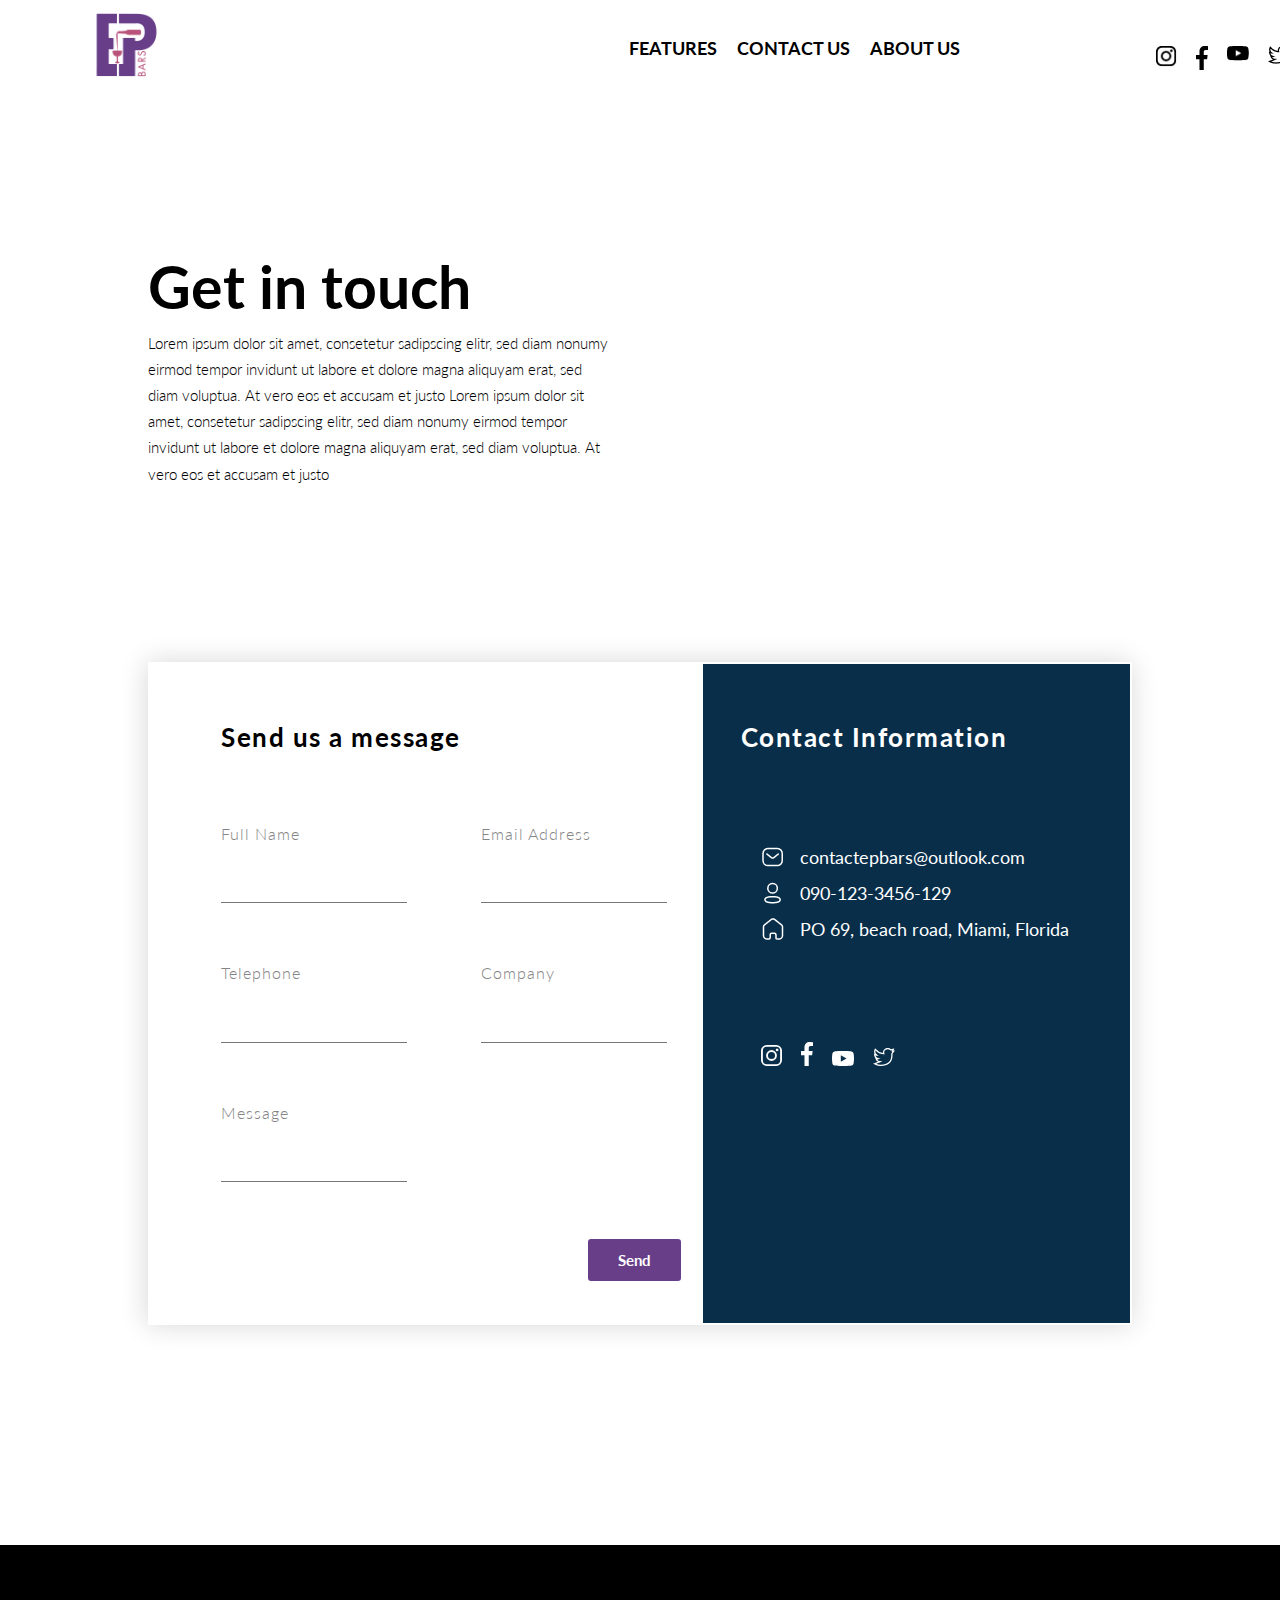
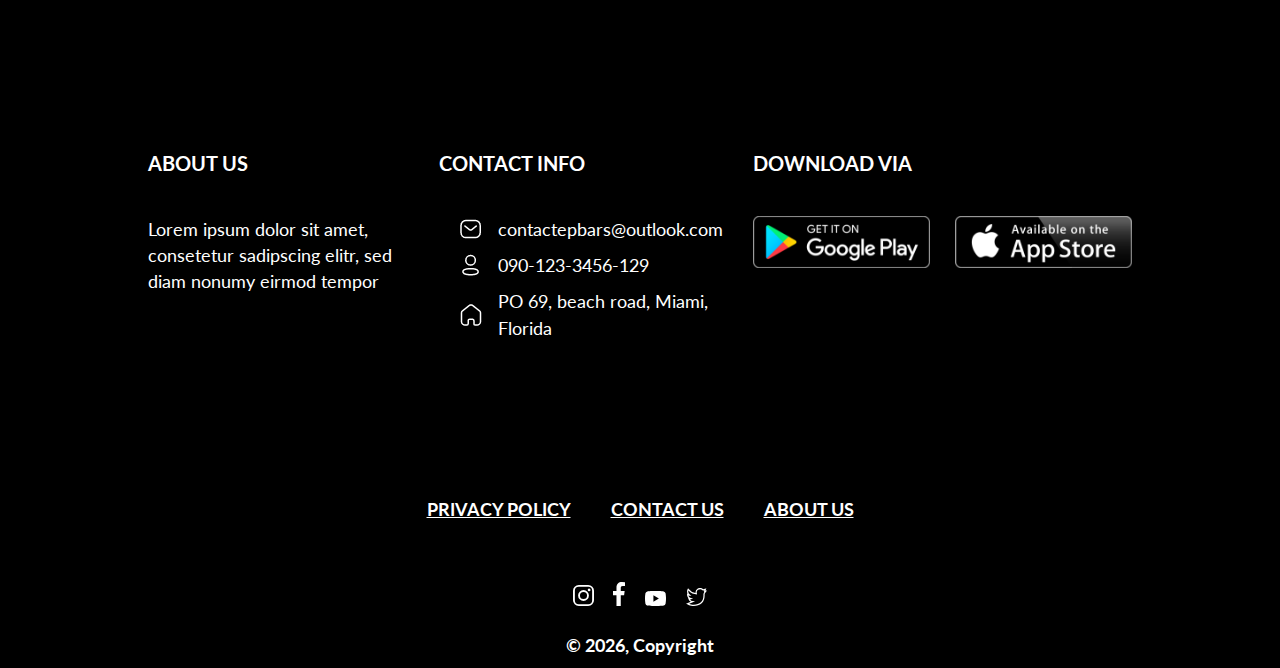
<file: contactUs/index.html>
<!DOCTYPE html><html lang="en"><head><meta charSet="utf-8"/><meta http-equiv="x-ua-compatible" content="ie=edge"/><meta name="viewport" content="width=device-width, initial-scale=1, shrink-to-fit=no"/><style data-href="/styles.8bdfb297825316718799.css">@import url(https://fonts.googleapis.com/css?family=Roboto);.navHeader{font-size:18px;color:#000;margin:0 0 0 20px;text-decoration:none!important}.footer-title,.navHeader{font-family:Lato;font-weight:700}.footer-title{font-size:20px;text-transform:uppercase;margin-top:40px}.footerTable{font-family:Lato;color:#fff;padding:75px 118px 0}.footer-data{margin-top:40px}.footer-row{margin-top:10px;font-family:Lato;display:flex;align-items:center}.footerTable header{font-size:20px;font-weight:700}.footerTable body{font-size:18px;font-weight:400}.footerTable col1{width:498px}.navFooter{text-align:center;font-family:Lato;font-size:18px;font-weight:700;color:#fff;text-decoration:none!important}.homeBackground{background-image:url(/static/elpasos-epbar-4332edaad4324119fed832e50aef921c.jpg);height:800px;margin:0;display:flex;justify-content:center;align-items:center;background-size:cover;flex-direction:column;opacity:.9}.subheader{font-size:44px;font-weight:700;line-height:normal;padding-top:200px;padding-bottom:8px}.feature,.subheader{font-family:Lato;text-align:center;color:#fff}.feature{font-size:24px;font-weight:400;box-sizing:content-box;border:3px solid #fff;width:280px;height:40px;margin-top:48px;padding-top:8px}.section{margin:15vh auto;padding:20px;max-width:1024px}.column{float:left;width:50%}.row{z-index:1}.row:after{content:"";display:table;clear:both}.homeText{font-size:48px;line-height:64px}.availText,.homeText{font-family:Lato;font-weight:700;color:#000}.availText{font-size:18px;padding-top:17px;padding-bottom:17px}.shadowBox{background-image:radial-gradient(#484848 11%,#fff 89%);width:100px;height:14px;margin:0 0 0 315px}.leftZ{z-index:2;display:block;position:absolute;top:400px;left:800px;right:0;bottom:0;width:1100px}.homeFeature{font-family:Lato;font-size:36px;font-weight:700;color:#000;padding-left:20px;line-height:normal}.homeFeatureRight{font-size:44px;padding-right:327px}.homeBottomText,.homeFeatureRight{font-family:Lato;font-weight:700;color:#000;padding-top:150px;line-height:normal}.homeBottomText{font-size:36px;padding-left:200px;width:50%}.contactform{border:0;margin:0;padding:0 0 0 54px;box-shadow:-1.5px 0 26px rgba(0,0,0,.16);background:#fff}.homeContact{font-size:23px;font-weight:400;text-align:center;box-sizing:content-box;border:2px solid #000;width:280px;height:40px;padding-top:8px;margin:46px 0 0}.homeContact,.subText{font-family:Lato;color:#000}.subText{font-size:35px;font-weight:700}.subInput{font-weight:300;padding:8px 0 8px 20px;margin-top:40px;color:#000;background:#ededed;text-align:left;width:380px}.subButton,.subInput{font-family:Lato;font-size:15px;margin-bottom:30px;border-radius:3px;border:0;border-width:0}.subButton{font-weight:700;margin-left:10px;padding:8px 30px;color:#fff;background:#683e89;text-align:center}.subText1{font-family:Lato;font-size:15px;font-weight:300;marign-top:0;padding:8px 30px 0 0;color:#000}.aboutRow1{font-size:59px;margin-top:0;margin-bottom:0}.aboutRow1,.adoutRow1Content{font-family:Lato;font-weight:700;color:#000;line-height:normal}.adoutRow1Content{font-size:18px;margin-left:190px;margin-top:20px;margin-bottom:10px}.contactH{color:#000}.contactH,.contactH1{font-family:Lato;font-size:26px;font-weight:700;letter-spacing:1.5px}.contactH1{color:#fff;padding-top:47px;padding-bottom:44px}.aboutRow1Content{padding-top:30px;font-family:Lato}.contactText{font-size:16px;letter-spacing:1px;padding-bottom:15px}.contactInput,.contactText{font-family:Lato;font-weight:300;color:#848484}.contactInput{font-size:15px;margin-bottom:30px;border-style:hidden hidden groove;border-width:1px}.contactInput:focus{outline:none}.footer-link{color:#fff;margin:0 20px}.header-wrapper{margin:auto;max-width:1124px}html{-ms-text-size-adjust:100%;-webkit-text-size-adjust:100%;font:112.5%/1.45em georgia,serif,sans-serif;box-sizing:border-box;overflow-y:scroll}body{margin:0;-webkit-font-smoothing:antialiased;-moz-osx-font-smoothing:grayscale;color:rgba(0,0,0,.8);font-family:georgia,serif;font-weight:400;word-wrap:break-word;-webkit-font-kerning:normal;font-kerning:normal;-ms-font-feature-settings:"kern","liga","clig","calt";font-feature-settings:"kern","liga","clig","calt"}article,aside,details,figcaption,figure,footer,header,main,menu,nav,section,summary{display:block}audio,canvas,progress,video{display:inline-block}audio:not([controls]){display:none;height:0}progress{vertical-align:baseline}[hidden],template{display:none}a{background-color:transparent;-webkit-text-decoration-skip:objects}a:active,a:hover{outline-width:0}abbr[title]{border-bottom:1px dotted rgba(0,0,0,.5);cursor:help;text-decoration:none}b,strong{font-weight:inherit;font-weight:bolder}dfn{font-style:italic}h1{padding:0;margin:0 0 1.45rem;color:inherit;font-family:-apple-system,BlinkMacSystemFont,Segoe UI,Roboto,Oxygen,Ubuntu,Cantarell,Fira Sans,Droid Sans,Helvetica Neue,sans-serif;font-weight:700;text-rendering:optimizeLegibility;font-size:2.25rem;line-height:1.1}mark{background-color:#ff0;color:#000}small{font-size:80%}sub,sup{font-size:75%;line-height:0;position:relative;vertical-align:baseline}sub{bottom:-.25em}sup{top:-.5em}img{border-style:none}svg:not(:root){overflow:hidden}code,kbd,pre,samp{font-family:monospace;font-size:1em}figure{padding:0;margin:0 0 1.45rem}hr{box-sizing:content-box;overflow:visible;padding:0;margin:0 0 calc(1.45rem - 1px);background:rgba(0,0,0,.2);border:none;height:1px}button,input,optgroup,select,textarea{font:inherit;margin:0}optgroup{font-weight:700}button,input{overflow:visible}button,select{text-transform:none}[type=reset],[type=submit],button,html [type=button]{-webkit-appearance:button}[type=button]::-moz-focus-inner,[type=reset]::-moz-focus-inner,[type=submit]::-moz-focus-inner,button::-moz-focus-inner{border-style:none;padding:0}[type=button]:-moz-focusring,[type=reset]:-moz-focusring,[type=submit]:-moz-focusring,button:-moz-focusring{outline:1px dotted ButtonText}fieldset{border:1px solid silver;padding:0;margin:0 0 1.45rem}legend{box-sizing:border-box;color:inherit;display:table;max-width:100%;padding:0;white-space:normal}textarea{overflow:auto}[type=checkbox],[type=radio]{box-sizing:border-box;padding:0}[type=number]::-webkit-inner-spin-button,[type=number]::-webkit-outer-spin-button{height:auto}[type=search]{-webkit-appearance:textfield;outline-offset:-2px}[type=search]::-webkit-search-cancel-button,[type=search]::-webkit-search-decoration{-webkit-appearance:none}::-webkit-input-placeholder{color:inherit;opacity:.54}::-webkit-file-upload-button{-webkit-appearance:button;font:inherit}*,:after,:before{box-sizing:inherit}h2{font-size:1.62671rem}h2,h3{padding:0;margin:0 0 1.45rem;color:inherit;font-family:-apple-system,BlinkMacSystemFont,Segoe UI,Roboto,Oxygen,Ubuntu,Cantarell,Fira Sans,Droid Sans,Helvetica Neue,sans-serif;font-weight:700;text-rendering:optimizeLegibility;line-height:1.1}h3{font-size:1.38316rem}h4{font-size:1rem}h4,h5{padding:0;margin:0 0 1.45rem;color:inherit;font-family:-apple-system,BlinkMacSystemFont,Segoe UI,Roboto,Oxygen,Ubuntu,Cantarell,Fira Sans,Droid Sans,Helvetica Neue,sans-serif;font-weight:700;text-rendering:optimizeLegibility;line-height:1.1}h5{font-size:.85028rem}h6{color:inherit;font-family:-apple-system,BlinkMacSystemFont,Segoe UI,Roboto,Oxygen,Ubuntu,Cantarell,Fira Sans,Droid Sans,Helvetica Neue,sans-serif;font-weight:700;text-rendering:optimizeLegibility;font-size:.78405rem;line-height:1.1}h6,hgroup{padding:0;margin:0 0 1.45rem}ol,ul{padding:0;margin:0 0 1.45rem 1.45rem;list-style-position:outside;list-style-image:none}dd,dl,p{padding:0}dd,dl,p,pre{margin:0 0 1.45rem}pre{font-size:.85rem;line-height:1.42;background:rgba(0,0,0,.04);border-radius:3px;overflow:auto;word-wrap:normal;padding:1.45rem}table{width:100%}blockquote{padding:0;margin:0 1.45rem 1.45rem}address,form,iframe,noscript{padding:0;margin:0 0 1.45rem}b,dt,strong,th{font-weight:700}li{margin-bottom:.725rem}ol li,ul li{padding-left:0}li>ol,li>ul{margin-left:1.45rem;margin-bottom:.725rem;margin-top:.725rem}blockquote :last-child,li :last-child,p :last-child{margin-bottom:0}li>p{margin-bottom:.725rem}code,kbd,samp{font-size:.85rem;line-height:1.45rem}abbr,acronym{border-bottom:1px dotted rgba(0,0,0,.5);cursor:help}td,th,thead{text-align:left}td,th{font-feature-settings:"tnum";-moz-font-feature-settings:"tnum";-ms-font-feature-settings:"tnum";-webkit-font-feature-settings:"tnum";padding:.725rem .96667rem calc(.725rem - 1px)}td:last-child,th:last-child{padding-right:0}code,tt{background-color:rgba(0,0,0,.04);border-radius:3px;font-family:SFMono-Regular,Consolas,Roboto Mono,Droid Sans Mono,Liberation Mono,Menlo,Courier,monospace;padding:.2em 0}pre code{background:none;line-height:1.42}code:after,code:before,tt:after,tt:before{letter-spacing:-.2em;content:" "}pre code:after,pre code:before,pre tt:after,pre tt:before{content:""}@media only screen and (max-width:480px){html{font-size:100%}}</style><meta name="generator" content="Gatsby 2.24.91"/><title data-react-helmet="true">Page two | Gatsby Default Starter</title><meta data-react-helmet="true" name="description" content="Kick off your next, great Gatsby project with this default starter. This barebones starter ships with the main Gatsby configuration files you might need."/><meta data-react-helmet="true" property="og:title" content="Page two"/><meta data-react-helmet="true" property="og:description" content="Kick off your next, great Gatsby project with this default starter. This barebones starter ships with the main Gatsby configuration files you might need."/><meta data-react-helmet="true" property="og:type" content="website"/><meta data-react-helmet="true" name="twitter:card" content="summary"/><meta data-react-helmet="true" name="twitter:creator" content="@gatsbyjs"/><meta data-react-helmet="true" name="twitter:title" content="Page two"/><meta data-react-helmet="true" name="twitter:description" content="Kick off your next, great Gatsby project with this default starter. This barebones starter ships with the main Gatsby configuration files you might need."/><link rel="icon" href="/favicon-32x32.png?v=4a9773549091c227cd2eb82ccd9c5e3a" type="image/png"/><link rel="manifest" href="/manifest.webmanifest" crossorigin="anonymous"/><meta name="theme-color" content="#663399"/><link rel="apple-touch-icon" sizes="48x48" href="/icons/icon-48x48.png?v=4a9773549091c227cd2eb82ccd9c5e3a"/><link rel="apple-touch-icon" sizes="72x72" href="/icons/icon-72x72.png?v=4a9773549091c227cd2eb82ccd9c5e3a"/><link rel="apple-touch-icon" sizes="96x96" href="/icons/icon-96x96.png?v=4a9773549091c227cd2eb82ccd9c5e3a"/><link rel="apple-touch-icon" sizes="144x144" href="/icons/icon-144x144.png?v=4a9773549091c227cd2eb82ccd9c5e3a"/><link rel="apple-touch-icon" sizes="192x192" href="/icons/icon-192x192.png?v=4a9773549091c227cd2eb82ccd9c5e3a"/><link rel="apple-touch-icon" sizes="256x256" href="/icons/icon-256x256.png?v=4a9773549091c227cd2eb82ccd9c5e3a"/><link rel="apple-touch-icon" sizes="384x384" href="/icons/icon-384x384.png?v=4a9773549091c227cd2eb82ccd9c5e3a"/><link rel="apple-touch-icon" sizes="512x512" href="/icons/icon-512x512.png?v=4a9773549091c227cd2eb82ccd9c5e3a"/><link href="https://fonts.googleapis.com/css?family=Lato|Source+Sans+Pro:300,400,700&amp;display=swap" rel="stylesheet"/><link as="script" rel="preload" href="/webpack-runtime-73463cf342d6181468ed.js"/><link as="script" rel="preload" href="/framework-6c3ead24af170cdcb87c.js"/><link as="script" rel="preload" href="/app-b77ee4df626b8206da5c.js"/><link as="script" rel="preload" href="/styles-e9d24b1846c7d6eb9685.js"/><link as="script" rel="preload" href="/commons-b0582ae2dfa20ccc3dff.js"/><link as="script" rel="preload" href="/component---src-pages-contact-us-js-66ef7d3d938e2f8d223e.js"/><link as="fetch" rel="preload" href="/page-data/contactUs/page-data.json" crossorigin="anonymous"/><link as="fetch" rel="preload" href="/page-data/sq/d/3649515864.json" crossorigin="anonymous"/><link as="fetch" rel="preload" href="/page-data/sq/d/63159454.json" crossorigin="anonymous"/><link as="fetch" rel="preload" href="/page-data/app-data.json" crossorigin="anonymous"/></head><body><div id="___gatsby"><div style="outline:none" tabindex="-1" id="gatsby-focus-wrapper"><header style="background:#FFFFFF"><div class="header-wrapper"><div style="margin-left:-15px;margin-right:-15px;display:flex;flex-wrap:wrap;flex-grow:0;flex-shrink:0;align-items:normal;justify-content:flex-start"><div style="box-sizing:border-box;min-height:1px;position:relative;padding-left:15px;padding-right:15px;width:33.333333333333336%;flex-basis:33.333333333333336%;flex-grow:0;flex-shrink:0;max-width:33.333333333333336%;margin-left:0%;right:auto;left:auto"><a href="/"><img src="[data-uri]" width="89" height="89"/> </a></div><div style="box-sizing:border-box;min-height:1px;position:relative;padding-left:15px;padding-right:15px;width:58.333333333333336%;flex-basis:58.333333333333336%;flex-grow:0;flex-shrink:0;max-width:58.333333333333336%;margin-left:0%;right:auto;left:auto;display:flex;align-items:center;justify-content:center"><div style="display:flex"><a class="navHeader" href="/">FEATURES</a><a aria-current="page" class="navHeader" href="/contactUs/">CONTACT US</a><a class="navHeader" href="/aboutUs/">ABOUT US</a></div></div><div style="box-sizing:border-box;min-height:1px;position:relative;padding-left:15px;padding-right:15px;width:8.333333333333334%;flex-basis:8.333333333333334%;flex-grow:0;flex-shrink:0;max-width:8.333333333333334%;margin-left:0%;right:auto;left:auto;display:flex;align-items:center"><div style="display:flex;margin-top:20px"><img src="[data-uri]" style="margin:0px 0px 0px 20px" width="21.06" height="21.06"/><img src="[data-uri]" style="margin:0px 0px 0px 19.3px" width="12" height="24"/><img src="[data-uri]" style="margin:0px 0px 0px 19.3px" width="21.72" height="15.21"/><img src="[data-uri]" style="margin:0px 0px 0px 19.3px" width="21.56" height="17.65"/></div></div></div></div></header><div><div class="section"><div class="aboutRow1">Get in touch</div><div class="subText1" style="width:50%">Lorem ipsum dolor sit amet, consetetur sadipscing elitr, sed diam nonumy eirmod tempor invidunt ut labore et dolore magna aliquyam erat, sed diam voluptua. At vero eos et accusam et justo Lorem ipsum dolor sit amet, consetetur sadipscing elitr, sed diam nonumy eirmod tempor invidunt ut labore et dolore magna aliquyam erat, sed diam voluptua. At vero eos et accusam et justo</div></div><div class="section"><div class="contactform"><table style="width:100%;border:0px"><tbody><tr><td colspan="2" rowspan="1"><div class="contactH" style="padding-top:47px;padding-bottom:44px">Send us a message</div></td><td colspan="1" rowspan="8" style="background:#082E4A;vertical-align:top"><div style="margin-left:20px;color:#fff;display:flex;flex-direction:column;align-items:space-between"><div class="contactH1">Contact Information</div><div class="footer-data"><div class="footer-row"><img src="[data-uri]" style="margin:0px 15px 0px 20px" width="24" height="24"/> <!-- -->contactepbars@outlook.com</div><div class="footer-row"><img src="[data-uri]" style="margin:0px 15px 0px 20px" width="24" height="24"/> <!-- -->090-123-3456-129</div><div class="footer-row"><img src="[data-uri]" style="margin:0px 15px 0px 20px" width="24" height="24"/>PO 69, beach road, Miami, Florida</div></div><div style="margin-top:100px"><img src="[data-uri]" style="margin:0px 0px 0px 20px" width="21.06" height="21.06"/><img src="[data-uri]" style="margin:0px 0px 0px 19.3px" width="12" height="24"/><img src="[data-uri]" style="margin:0px 0px 0px 19.3px" width="21.72" height="15.21"/><img src="[data-uri]" style="margin:0px 0px 0px 19.3px" width="21.56" height="17.65"/></div></div></td></tr><tr class="contactText"><td colspan="1" rowspan="1"><div>Full Name</div></td><td colspan="1" rowspan="1"><div>Email Address</div></td></tr><tr><td colspan="1" rowspan="1"><input class="contactInput"/></td><td colspan="1" rowspan="1"><input class="contactInput"/></td></tr><tr class="contactText"><td colspan="1" rowspan="1"><div>Telephone</div></td><td colspan="1" rowspan="1"><div>Company</div></td></tr><tr class="contactText"><td colspan="1" rowspan="1"><input class="contactInput"/></td><td colspan="1" rowspan="1"><input class="contactInput"/></td></tr><tr class="contactText"><td colspan="2" rowspan="1"><div>Message</div></td></tr><tr class="contactText"><td colspan="2" rowspan="1"><input class="contactInput"/></td></tr><tr><td colspan="1" rowspan="1"></td><td colspan="1" rowspan="1" style="float:right;padding-right:20px"><button class="subButton">Send</button></td></tr></tbody></table></div></div></div><footer style="background:#000000;color:#ffffff;font-family:Lato;margin:200px 0px 0px 0px;padding:10px"><div class="section"><div style="margin-left:-15px;margin-right:-15px;display:flex;flex-wrap:wrap;flex-grow:0;flex-shrink:0;align-items:normal;justify-content:flex-start"><div style="box-sizing:border-box;min-height:1px;position:relative;padding-left:15px;padding-right:15px;width:100%;flex-basis:0;flex-grow:1;flex-shrink:0;max-width:100%;margin-left:0%;right:auto;left:auto"><div class="footer-title"> About us </div><div class="footer-data">Lorem ipsum dolor sit amet, consetetur sadipscing elitr, sed diam nonumy eirmod tempor</div></div><div style="box-sizing:border-box;min-height:1px;position:relative;padding-left:15px;padding-right:15px;width:100%;flex-basis:0;flex-grow:1;flex-shrink:0;max-width:100%;margin-left:0%;right:auto;left:auto"><div class="footer-title">Contact Info</div><div class="footer-data"><div class="footer-row"><img src="[data-uri]" style="margin:0px 15px 0px 20px" width="24" height="24"/> <!-- -->contactepbars@outlook.com</div><div class="footer-row"><img src="[data-uri]" style="margin:0px 15px 0px 20px" width="24" height="24"/> <!-- -->090-123-3456-129</div><div class="footer-row"><img src="[data-uri]" style="margin:0px 15px 0px 20px" width="24" height="24"/>PO 69, beach road, Miami, Florida</div></div></div><div style="box-sizing:border-box;min-height:1px;position:relative;padding-left:15px;padding-right:15px;width:100%;flex-basis:0;flex-grow:1;flex-shrink:0;max-width:100%;margin-left:0%;right:auto;left:auto"><div class="footer-title">Download via</div><div style="margin-left:-15px;margin-right:-15px;display:flex;flex-wrap:wrap;flex-grow:0;flex-shrink:0;align-items:normal;justify-content:flex-start"><div style="box-sizing:border-box;min-height:1px;position:relative;padding-left:15px;padding-right:15px;width:100%;flex-basis:0;flex-grow:1;flex-shrink:0;max-width:100%;margin-left:0%;right:auto;left:auto;display:flex;margin-top:40px;align-items:center;justify-content:center"><img src="[data-uri]"/><img src="[data-uri]" style="margin:0px 0px 0px 25px"/></div></div></div></div></div><div class="navFooter"><a class="footer-link" href="/privacyPolicy/">PRIVACY POLICY</a><a aria-current="page" class="footer-link" href="/contactUs/">CONTACT US</a><a class="footer-link" href="/aboutUs/">ABOUT US</a><div style="margin-top:60px"><img src="[data-uri]" width="21.06" height="21.06"/><img src="[data-uri]" style="margin:0px 0px 0px 19.3px" width="12" height="24"/><img src="[data-uri]" style="margin:0px 0px 0px 19.3px" width="21.72" height="15.21"/><img src="[data-uri]" style="margin:0px 0px 0px 19.3px" width="21.56" height="17.65"/></div><div style="margin-top:20px">© <!-- -->2020<!-- -->, Copyright</div></div></footer></div><div id="gatsby-announcer" style="position:absolute;top:0;width:1px;height:1px;padding:0;overflow:hidden;clip:rect(0, 0, 0, 0);white-space:nowrap;border:0" aria-live="assertive" aria-atomic="true"></div></div><script id="gatsby-script-loader">/*<![CDATA[*/window.pagePath="/contactUs/";/*]]>*/</script><script id="gatsby-chunk-mapping">/*<![CDATA[*/window.___chunkMapping={"polyfill":["/polyfill-452dcfa236d42b2c1a0b.js"],"app":["/app-b77ee4df626b8206da5c.js"],"component---src-pages-404-js":["/component---src-pages-404-js-9c04155390b493ad90ef.js"],"component---src-pages-about-us-js":["/component---src-pages-about-us-js-c794640aac8ffa5e1c08.js"],"component---src-pages-contact-us-js":["/component---src-pages-contact-us-js-66ef7d3d938e2f8d223e.js"],"component---src-pages-index-js":["/component---src-pages-index-js-9f915c100b69ad01199d.js"],"component---src-pages-privacy-policy-js":["/component---src-pages-privacy-policy-js-8bf0d4840cf3efce47fb.js"],"component---src-pages-using-typescript-tsx":["/component---src-pages-using-typescript-tsx-bb46c0afc7cf600d0714.js"]};/*]]>*/</script><script src="/polyfill-452dcfa236d42b2c1a0b.js" nomodule=""></script><script src="/component---src-pages-contact-us-js-66ef7d3d938e2f8d223e.js" async=""></script><script src="/commons-b0582ae2dfa20ccc3dff.js" async=""></script><script src="/styles-e9d24b1846c7d6eb9685.js" async=""></script><script src="/app-b77ee4df626b8206da5c.js" async=""></script><script src="/framework-6c3ead24af170cdcb87c.js" async=""></script><script src="/webpack-runtime-73463cf342d6181468ed.js" async=""></script></body></html>
</file>
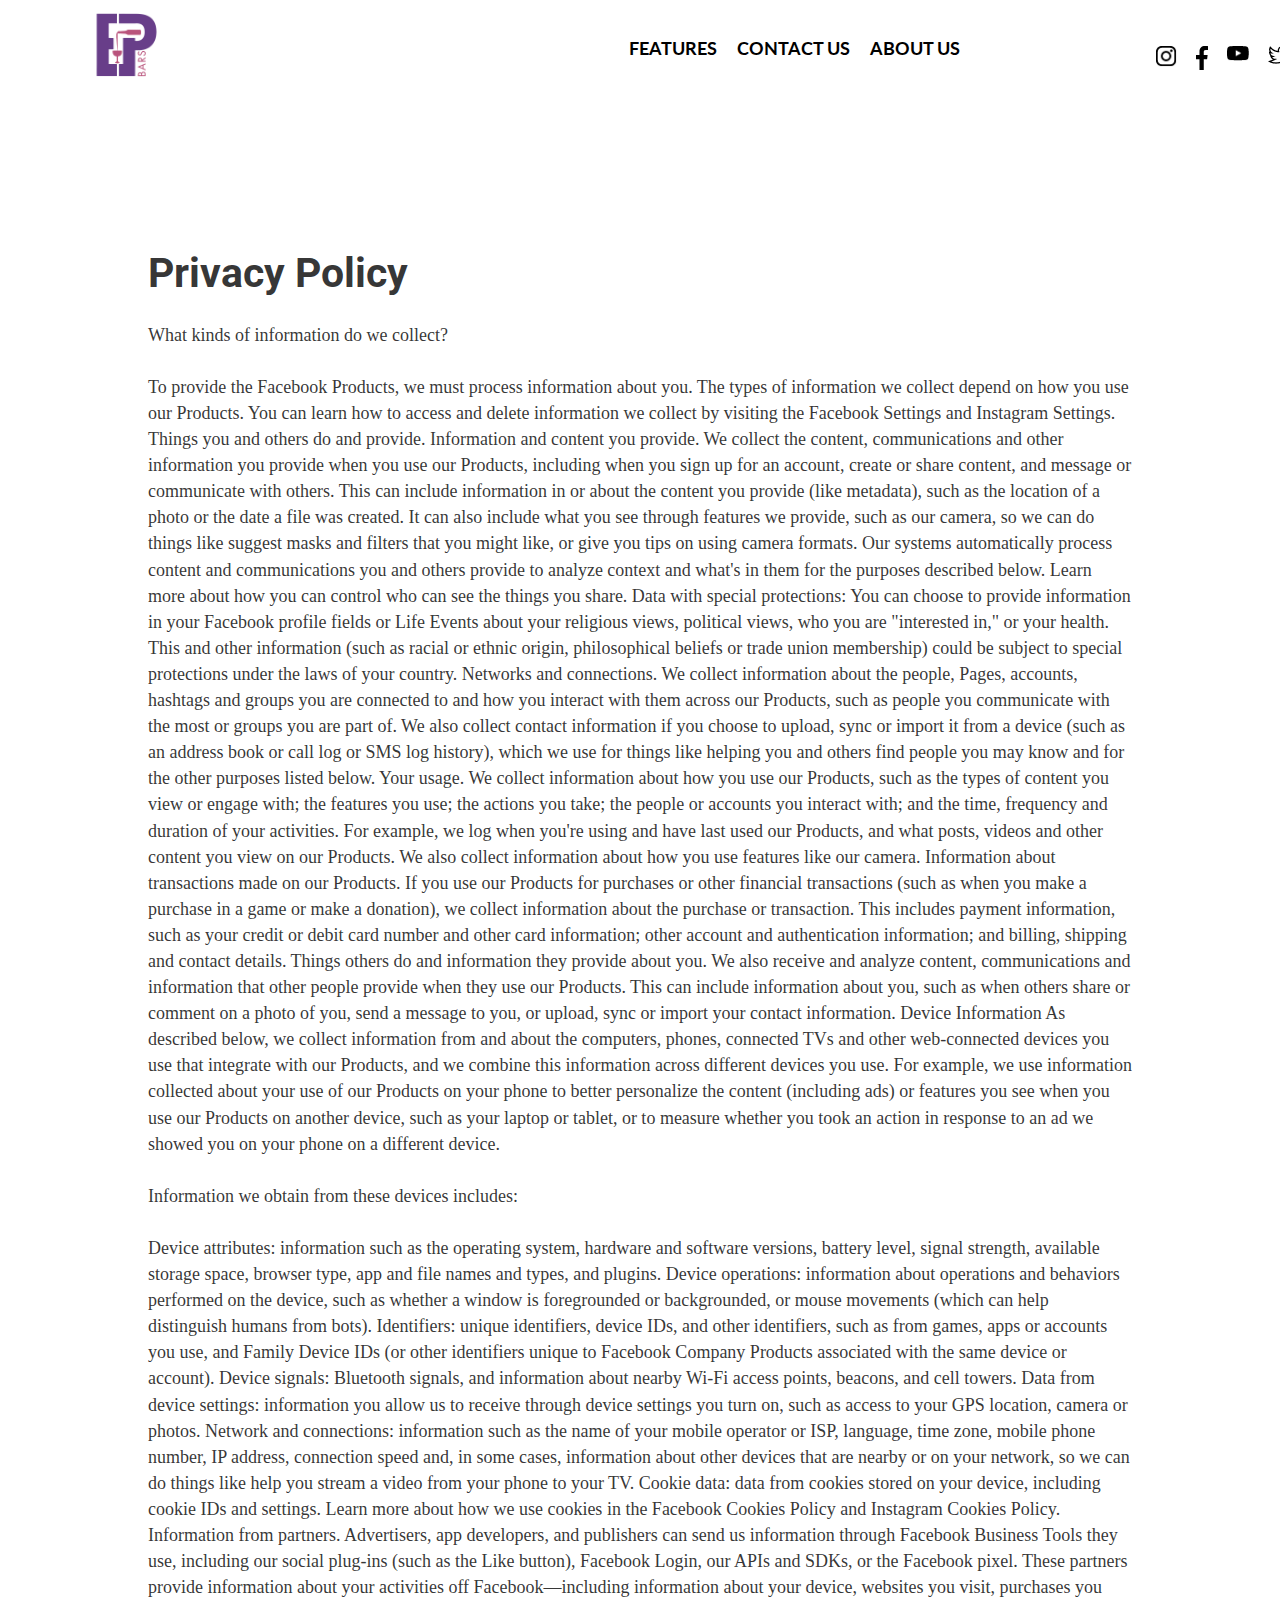
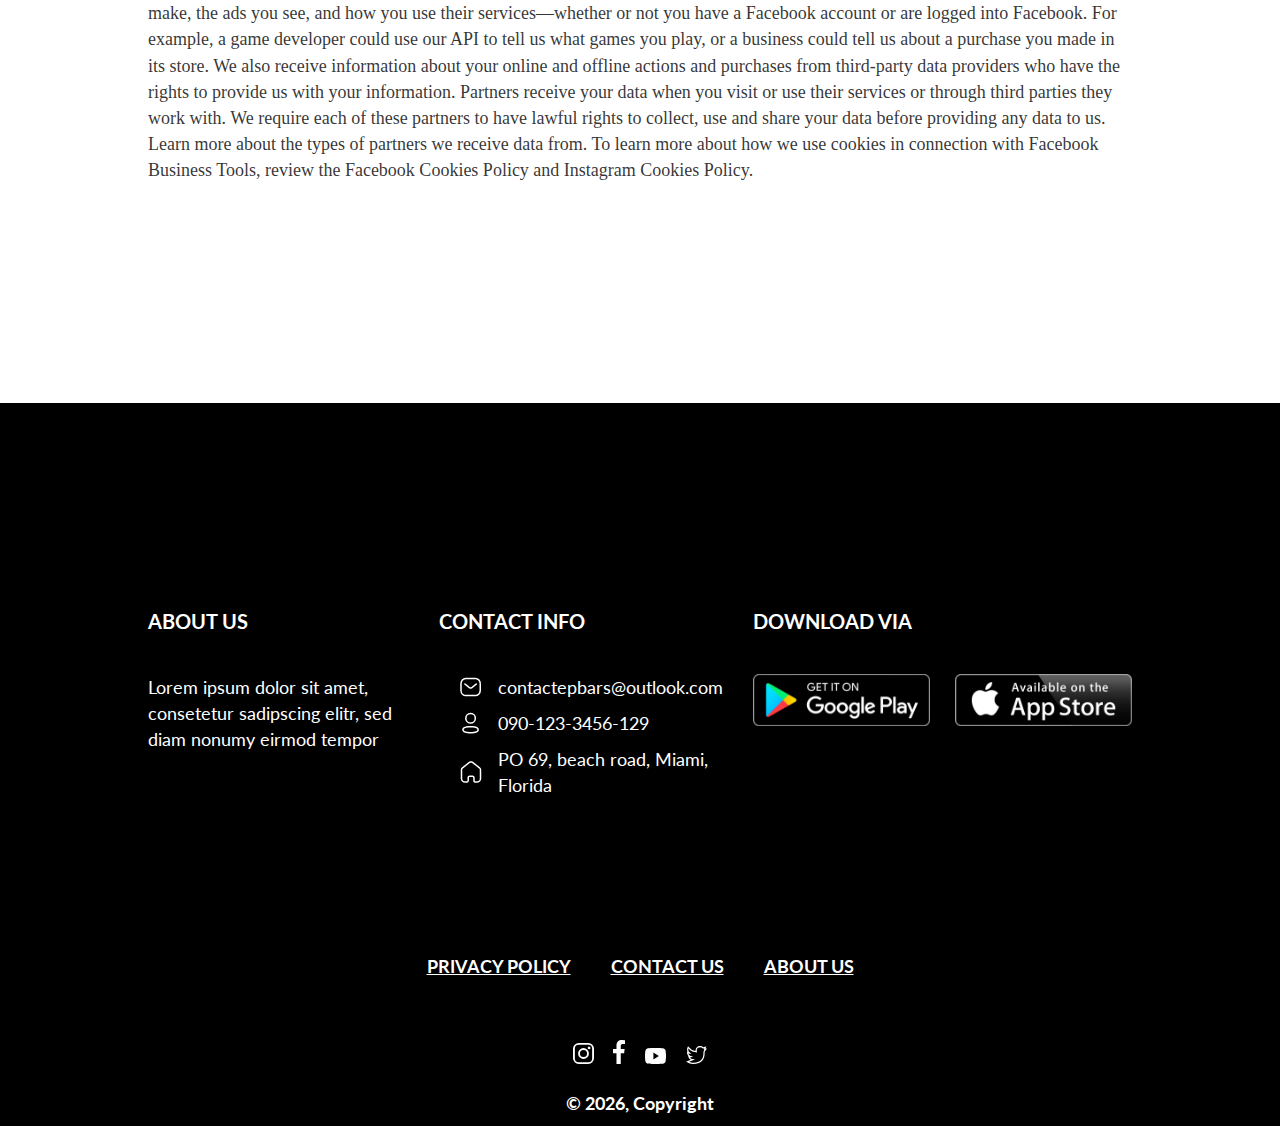
<file: privacyPolicy/index.html>
<!DOCTYPE html><html lang="en"><head><meta charSet="utf-8"/><meta http-equiv="x-ua-compatible" content="ie=edge"/><meta name="viewport" content="width=device-width, initial-scale=1, shrink-to-fit=no"/><style data-href="/styles.8bdfb297825316718799.css">@import url(https://fonts.googleapis.com/css?family=Roboto);.navHeader{font-size:18px;color:#000;margin:0 0 0 20px;text-decoration:none!important}.footer-title,.navHeader{font-family:Lato;font-weight:700}.footer-title{font-size:20px;text-transform:uppercase;margin-top:40px}.footerTable{font-family:Lato;color:#fff;padding:75px 118px 0}.footer-data{margin-top:40px}.footer-row{margin-top:10px;font-family:Lato;display:flex;align-items:center}.footerTable header{font-size:20px;font-weight:700}.footerTable body{font-size:18px;font-weight:400}.footerTable col1{width:498px}.navFooter{text-align:center;font-family:Lato;font-size:18px;font-weight:700;color:#fff;text-decoration:none!important}.homeBackground{background-image:url(/static/elpasos-epbar-4332edaad4324119fed832e50aef921c.jpg);height:800px;margin:0;display:flex;justify-content:center;align-items:center;background-size:cover;flex-direction:column;opacity:.9}.subheader{font-size:44px;font-weight:700;line-height:normal;padding-top:200px;padding-bottom:8px}.feature,.subheader{font-family:Lato;text-align:center;color:#fff}.feature{font-size:24px;font-weight:400;box-sizing:content-box;border:3px solid #fff;width:280px;height:40px;margin-top:48px;padding-top:8px}.section{margin:15vh auto;padding:20px;max-width:1024px}.column{float:left;width:50%}.row{z-index:1}.row:after{content:"";display:table;clear:both}.homeText{font-size:48px;line-height:64px}.availText,.homeText{font-family:Lato;font-weight:700;color:#000}.availText{font-size:18px;padding-top:17px;padding-bottom:17px}.shadowBox{background-image:radial-gradient(#484848 11%,#fff 89%);width:100px;height:14px;margin:0 0 0 315px}.leftZ{z-index:2;display:block;position:absolute;top:400px;left:800px;right:0;bottom:0;width:1100px}.homeFeature{font-family:Lato;font-size:36px;font-weight:700;color:#000;padding-left:20px;line-height:normal}.homeFeatureRight{font-size:44px;padding-right:327px}.homeBottomText,.homeFeatureRight{font-family:Lato;font-weight:700;color:#000;padding-top:150px;line-height:normal}.homeBottomText{font-size:36px;padding-left:200px;width:50%}.contactform{border:0;margin:0;padding:0 0 0 54px;box-shadow:-1.5px 0 26px rgba(0,0,0,.16);background:#fff}.homeContact{font-size:23px;font-weight:400;text-align:center;box-sizing:content-box;border:2px solid #000;width:280px;height:40px;padding-top:8px;margin:46px 0 0}.homeContact,.subText{font-family:Lato;color:#000}.subText{font-size:35px;font-weight:700}.subInput{font-weight:300;padding:8px 0 8px 20px;margin-top:40px;color:#000;background:#ededed;text-align:left;width:380px}.subButton,.subInput{font-family:Lato;font-size:15px;margin-bottom:30px;border-radius:3px;border:0;border-width:0}.subButton{font-weight:700;margin-left:10px;padding:8px 30px;color:#fff;background:#683e89;text-align:center}.subText1{font-family:Lato;font-size:15px;font-weight:300;marign-top:0;padding:8px 30px 0 0;color:#000}.aboutRow1{font-size:59px;margin-top:0;margin-bottom:0}.aboutRow1,.adoutRow1Content{font-family:Lato;font-weight:700;color:#000;line-height:normal}.adoutRow1Content{font-size:18px;margin-left:190px;margin-top:20px;margin-bottom:10px}.contactH{color:#000}.contactH,.contactH1{font-family:Lato;font-size:26px;font-weight:700;letter-spacing:1.5px}.contactH1{color:#fff;padding-top:47px;padding-bottom:44px}.aboutRow1Content{padding-top:30px;font-family:Lato}.contactText{font-size:16px;letter-spacing:1px;padding-bottom:15px}.contactInput,.contactText{font-family:Lato;font-weight:300;color:#848484}.contactInput{font-size:15px;margin-bottom:30px;border-style:hidden hidden groove;border-width:1px}.contactInput:focus{outline:none}.footer-link{color:#fff;margin:0 20px}.header-wrapper{margin:auto;max-width:1124px}html{-ms-text-size-adjust:100%;-webkit-text-size-adjust:100%;font:112.5%/1.45em georgia,serif,sans-serif;box-sizing:border-box;overflow-y:scroll}body{margin:0;-webkit-font-smoothing:antialiased;-moz-osx-font-smoothing:grayscale;color:rgba(0,0,0,.8);font-family:georgia,serif;font-weight:400;word-wrap:break-word;-webkit-font-kerning:normal;font-kerning:normal;-ms-font-feature-settings:"kern","liga","clig","calt";font-feature-settings:"kern","liga","clig","calt"}article,aside,details,figcaption,figure,footer,header,main,menu,nav,section,summary{display:block}audio,canvas,progress,video{display:inline-block}audio:not([controls]){display:none;height:0}progress{vertical-align:baseline}[hidden],template{display:none}a{background-color:transparent;-webkit-text-decoration-skip:objects}a:active,a:hover{outline-width:0}abbr[title]{border-bottom:1px dotted rgba(0,0,0,.5);cursor:help;text-decoration:none}b,strong{font-weight:inherit;font-weight:bolder}dfn{font-style:italic}h1{padding:0;margin:0 0 1.45rem;color:inherit;font-family:-apple-system,BlinkMacSystemFont,Segoe UI,Roboto,Oxygen,Ubuntu,Cantarell,Fira Sans,Droid Sans,Helvetica Neue,sans-serif;font-weight:700;text-rendering:optimizeLegibility;font-size:2.25rem;line-height:1.1}mark{background-color:#ff0;color:#000}small{font-size:80%}sub,sup{font-size:75%;line-height:0;position:relative;vertical-align:baseline}sub{bottom:-.25em}sup{top:-.5em}img{border-style:none}svg:not(:root){overflow:hidden}code,kbd,pre,samp{font-family:monospace;font-size:1em}figure{padding:0;margin:0 0 1.45rem}hr{box-sizing:content-box;overflow:visible;padding:0;margin:0 0 calc(1.45rem - 1px);background:rgba(0,0,0,.2);border:none;height:1px}button,input,optgroup,select,textarea{font:inherit;margin:0}optgroup{font-weight:700}button,input{overflow:visible}button,select{text-transform:none}[type=reset],[type=submit],button,html [type=button]{-webkit-appearance:button}[type=button]::-moz-focus-inner,[type=reset]::-moz-focus-inner,[type=submit]::-moz-focus-inner,button::-moz-focus-inner{border-style:none;padding:0}[type=button]:-moz-focusring,[type=reset]:-moz-focusring,[type=submit]:-moz-focusring,button:-moz-focusring{outline:1px dotted ButtonText}fieldset{border:1px solid silver;padding:0;margin:0 0 1.45rem}legend{box-sizing:border-box;color:inherit;display:table;max-width:100%;padding:0;white-space:normal}textarea{overflow:auto}[type=checkbox],[type=radio]{box-sizing:border-box;padding:0}[type=number]::-webkit-inner-spin-button,[type=number]::-webkit-outer-spin-button{height:auto}[type=search]{-webkit-appearance:textfield;outline-offset:-2px}[type=search]::-webkit-search-cancel-button,[type=search]::-webkit-search-decoration{-webkit-appearance:none}::-webkit-input-placeholder{color:inherit;opacity:.54}::-webkit-file-upload-button{-webkit-appearance:button;font:inherit}*,:after,:before{box-sizing:inherit}h2{font-size:1.62671rem}h2,h3{padding:0;margin:0 0 1.45rem;color:inherit;font-family:-apple-system,BlinkMacSystemFont,Segoe UI,Roboto,Oxygen,Ubuntu,Cantarell,Fira Sans,Droid Sans,Helvetica Neue,sans-serif;font-weight:700;text-rendering:optimizeLegibility;line-height:1.1}h3{font-size:1.38316rem}h4{font-size:1rem}h4,h5{padding:0;margin:0 0 1.45rem;color:inherit;font-family:-apple-system,BlinkMacSystemFont,Segoe UI,Roboto,Oxygen,Ubuntu,Cantarell,Fira Sans,Droid Sans,Helvetica Neue,sans-serif;font-weight:700;text-rendering:optimizeLegibility;line-height:1.1}h5{font-size:.85028rem}h6{color:inherit;font-family:-apple-system,BlinkMacSystemFont,Segoe UI,Roboto,Oxygen,Ubuntu,Cantarell,Fira Sans,Droid Sans,Helvetica Neue,sans-serif;font-weight:700;text-rendering:optimizeLegibility;font-size:.78405rem;line-height:1.1}h6,hgroup{padding:0;margin:0 0 1.45rem}ol,ul{padding:0;margin:0 0 1.45rem 1.45rem;list-style-position:outside;list-style-image:none}dd,dl,p{padding:0}dd,dl,p,pre{margin:0 0 1.45rem}pre{font-size:.85rem;line-height:1.42;background:rgba(0,0,0,.04);border-radius:3px;overflow:auto;word-wrap:normal;padding:1.45rem}table{width:100%}blockquote{padding:0;margin:0 1.45rem 1.45rem}address,form,iframe,noscript{padding:0;margin:0 0 1.45rem}b,dt,strong,th{font-weight:700}li{margin-bottom:.725rem}ol li,ul li{padding-left:0}li>ol,li>ul{margin-left:1.45rem;margin-bottom:.725rem;margin-top:.725rem}blockquote :last-child,li :last-child,p :last-child{margin-bottom:0}li>p{margin-bottom:.725rem}code,kbd,samp{font-size:.85rem;line-height:1.45rem}abbr,acronym{border-bottom:1px dotted rgba(0,0,0,.5);cursor:help}td,th,thead{text-align:left}td,th{font-feature-settings:"tnum";-moz-font-feature-settings:"tnum";-ms-font-feature-settings:"tnum";-webkit-font-feature-settings:"tnum";padding:.725rem .96667rem calc(.725rem - 1px)}td:last-child,th:last-child{padding-right:0}code,tt{background-color:rgba(0,0,0,.04);border-radius:3px;font-family:SFMono-Regular,Consolas,Roboto Mono,Droid Sans Mono,Liberation Mono,Menlo,Courier,monospace;padding:.2em 0}pre code{background:none;line-height:1.42}code:after,code:before,tt:after,tt:before{letter-spacing:-.2em;content:" "}pre code:after,pre code:before,pre tt:after,pre tt:before{content:""}@media only screen and (max-width:480px){html{font-size:100%}}</style><meta name="generator" content="Gatsby 2.24.91"/><title data-react-helmet="true">Page two | Gatsby Default Starter</title><meta data-react-helmet="true" name="description" content="Kick off your next, great Gatsby project with this default starter. This barebones starter ships with the main Gatsby configuration files you might need."/><meta data-react-helmet="true" property="og:title" content="Page two"/><meta data-react-helmet="true" property="og:description" content="Kick off your next, great Gatsby project with this default starter. This barebones starter ships with the main Gatsby configuration files you might need."/><meta data-react-helmet="true" property="og:type" content="website"/><meta data-react-helmet="true" name="twitter:card" content="summary"/><meta data-react-helmet="true" name="twitter:creator" content="@gatsbyjs"/><meta data-react-helmet="true" name="twitter:title" content="Page two"/><meta data-react-helmet="true" name="twitter:description" content="Kick off your next, great Gatsby project with this default starter. This barebones starter ships with the main Gatsby configuration files you might need."/><link rel="icon" href="/favicon-32x32.png?v=4a9773549091c227cd2eb82ccd9c5e3a" type="image/png"/><link rel="manifest" href="/manifest.webmanifest" crossorigin="anonymous"/><meta name="theme-color" content="#663399"/><link rel="apple-touch-icon" sizes="48x48" href="/icons/icon-48x48.png?v=4a9773549091c227cd2eb82ccd9c5e3a"/><link rel="apple-touch-icon" sizes="72x72" href="/icons/icon-72x72.png?v=4a9773549091c227cd2eb82ccd9c5e3a"/><link rel="apple-touch-icon" sizes="96x96" href="/icons/icon-96x96.png?v=4a9773549091c227cd2eb82ccd9c5e3a"/><link rel="apple-touch-icon" sizes="144x144" href="/icons/icon-144x144.png?v=4a9773549091c227cd2eb82ccd9c5e3a"/><link rel="apple-touch-icon" sizes="192x192" href="/icons/icon-192x192.png?v=4a9773549091c227cd2eb82ccd9c5e3a"/><link rel="apple-touch-icon" sizes="256x256" href="/icons/icon-256x256.png?v=4a9773549091c227cd2eb82ccd9c5e3a"/><link rel="apple-touch-icon" sizes="384x384" href="/icons/icon-384x384.png?v=4a9773549091c227cd2eb82ccd9c5e3a"/><link rel="apple-touch-icon" sizes="512x512" href="/icons/icon-512x512.png?v=4a9773549091c227cd2eb82ccd9c5e3a"/><link href="https://fonts.googleapis.com/css?family=Lato|Source+Sans+Pro:300,400,700&amp;display=swap" rel="stylesheet"/><link as="script" rel="preload" href="/webpack-runtime-73463cf342d6181468ed.js"/><link as="script" rel="preload" href="/framework-6c3ead24af170cdcb87c.js"/><link as="script" rel="preload" href="/app-b77ee4df626b8206da5c.js"/><link as="script" rel="preload" href="/styles-e9d24b1846c7d6eb9685.js"/><link as="script" rel="preload" href="/commons-b0582ae2dfa20ccc3dff.js"/><link as="script" rel="preload" href="/component---src-pages-privacy-policy-js-8bf0d4840cf3efce47fb.js"/><link as="fetch" rel="preload" href="/page-data/privacyPolicy/page-data.json" crossorigin="anonymous"/><link as="fetch" rel="preload" href="/page-data/sq/d/3649515864.json" crossorigin="anonymous"/><link as="fetch" rel="preload" href="/page-data/sq/d/63159454.json" crossorigin="anonymous"/><link as="fetch" rel="preload" href="/page-data/app-data.json" crossorigin="anonymous"/></head><body><div id="___gatsby"><div style="outline:none" tabindex="-1" id="gatsby-focus-wrapper"><header style="background:#FFFFFF"><div class="header-wrapper"><div style="margin-left:-15px;margin-right:-15px;display:flex;flex-wrap:wrap;flex-grow:0;flex-shrink:0;align-items:normal;justify-content:flex-start"><div style="box-sizing:border-box;min-height:1px;position:relative;padding-left:15px;padding-right:15px;width:33.333333333333336%;flex-basis:33.333333333333336%;flex-grow:0;flex-shrink:0;max-width:33.333333333333336%;margin-left:0%;right:auto;left:auto"><a href="/"><img src="[data-uri]" width="89" height="89"/> </a></div><div style="box-sizing:border-box;min-height:1px;position:relative;padding-left:15px;padding-right:15px;width:58.333333333333336%;flex-basis:58.333333333333336%;flex-grow:0;flex-shrink:0;max-width:58.333333333333336%;margin-left:0%;right:auto;left:auto;display:flex;align-items:center;justify-content:center"><div style="display:flex"><a class="navHeader" href="/">FEATURES</a><a class="navHeader" href="/contactUs/">CONTACT US</a><a class="navHeader" href="/aboutUs/">ABOUT US</a></div></div><div style="box-sizing:border-box;min-height:1px;position:relative;padding-left:15px;padding-right:15px;width:8.333333333333334%;flex-basis:8.333333333333334%;flex-grow:0;flex-shrink:0;max-width:8.333333333333334%;margin-left:0%;right:auto;left:auto;display:flex;align-items:center"><div style="display:flex;margin-top:20px"><img src="[data-uri]" style="margin:0px 0px 0px 20px" width="21.06" height="21.06"/><img src="[data-uri]" style="margin:0px 0px 0px 19.3px" width="12" height="24"/><img src="[data-uri]" style="margin:0px 0px 0px 19.3px" width="21.72" height="15.21"/><img src="[data-uri]" style="margin:0px 0px 0px 19.3px" width="21.56" height="17.65"/></div></div></div></div></header><div><div class="section"><h1>Privacy Policy</h1><div>What kinds of information do we collect?<br/><br/>To provide the Facebook Products, we must process information about you. The types of information we collect depend on how you use our Products. You can learn how to access and delete information we collect by visiting the Facebook Settings and Instagram Settings. Things you and others do and provide. Information and content you provide. We collect the content, communications and other information you provide when you use our Products, including when you sign up for an account, create or share content, and message or communicate with others. This can include information in or about the content you provide (like metadata), such as the location of a photo or the date a file was created. It can also include what you see through features we provide, such as our camera, so we can do things like suggest masks and filters that you might like, or give you tips on using camera formats. Our systems automatically process content and communications you and others provide to analyze context and what&#x27;s in them for the purposes described below. Learn more about how you can control who can see the things you share. Data with special protections: You can choose to provide information in your Facebook profile fields or Life Events about your religious views, political views, who you are &quot;interested in,&quot; or your health. This and other information (such as racial or ethnic origin, philosophical beliefs or trade union membership) could be subject to special protections under the laws of your country. Networks and connections. We collect information about the people, Pages, accounts, hashtags and groups you are connected to and how you interact with them across our Products, such as people you communicate with the most or groups you are part of. We also collect contact information if you choose to upload, sync or import it from a device (such as an address book or call log or SMS log history), which we use for things like helping you and others find people you may know and for the other purposes listed below. Your usage. We collect information about how you use our Products, such as the types of content you view or engage with; the features you use; the actions you take; the people or accounts you interact with; and the time, frequency and duration of your activities. For example, we log when you&#x27;re using and have last used our Products, and what posts, videos and other content you view on our Products. We also collect information about how you use features like our camera. Information about transactions made on our Products. If you use our Products for purchases or other financial transactions (such as when you make a purchase in a game or make a donation), we collect information about the purchase or transaction. This includes payment information, such as your credit or debit card number and other card information; other account and authentication information; and billing, shipping and contact details. Things others do and information they provide about you. We also receive and analyze content, communications and information that other people provide when they use our Products. This can include information about you, such as when others share or comment on a photo of you, send a message to you, or upload, sync or import your contact information. Device Information As described below, we collect information from and about the computers, phones, connected TVs and other web-connected devices you use that integrate with our Products, and we combine this information across different devices you use. For example, we use information collected about your use of our Products on your phone to better personalize the content (including ads) or features you see when you use our Products on another device, such as your laptop or tablet, or to measure whether you took an action in response to an ad we showed you on your phone on a different device.<br/><br/>Information we obtain from these devices includes:<br/><br/>Device attributes: information such as the operating system, hardware and software versions, battery level, signal strength, available storage space, browser type, app and file names and types, and plugins. Device operations: information about operations and behaviors performed on the device, such as whether a window is foregrounded or backgrounded, or mouse movements (which can help distinguish humans from bots). Identifiers: unique identifiers, device IDs, and other identifiers, such as from games, apps or accounts you use, and Family Device IDs (or other identifiers unique to Facebook Company Products associated with the same device or account). Device signals: Bluetooth signals, and information about nearby Wi-Fi access points, beacons, and cell towers. Data from device settings: information you allow us to receive through device settings you turn on, such as access to your GPS location, camera or photos. Network and connections: information such as the name of your mobile operator or ISP, language, time zone, mobile phone number, IP address, connection speed and, in some cases, information about other devices that are nearby or on your network, so we can do things like help you stream a video from your phone to your TV. Cookie data: data from cookies stored on your device, including cookie IDs and settings. Learn more about how we use cookies in the Facebook Cookies Policy and Instagram Cookies Policy. Information from partners. Advertisers, app developers, and publishers can send us information through Facebook Business Tools they use, including our social plug-ins (such as the Like button), Facebook Login, our APIs and SDKs, or the Facebook pixel. These partners provide information about your activities off Facebook—including information about your device, websites you visit, purchases you make, the ads you see, and how you use their services—whether or not you have a Facebook account or are logged into Facebook. For example, a game developer could use our API to tell us what games you play, or a business could tell us about a purchase you made in its store. We also receive information about your online and offline actions and purchases from third-party data providers who have the rights to provide us with your information. Partners receive your data when you visit or use their services or through third parties they work with. We require each of these partners to have lawful rights to collect, use and share your data before providing any data to us. Learn more about the types of partners we receive data from. To learn more about how we use cookies in connection with Facebook Business Tools, review the Facebook Cookies Policy and Instagram Cookies Policy.    </div></div></div><footer style="background:#000000;color:#ffffff;font-family:Lato;margin:200px 0px 0px 0px;padding:10px"><div class="section"><div style="margin-left:-15px;margin-right:-15px;display:flex;flex-wrap:wrap;flex-grow:0;flex-shrink:0;align-items:normal;justify-content:flex-start"><div style="box-sizing:border-box;min-height:1px;position:relative;padding-left:15px;padding-right:15px;width:100%;flex-basis:0;flex-grow:1;flex-shrink:0;max-width:100%;margin-left:0%;right:auto;left:auto"><div class="footer-title"> About us </div><div class="footer-data">Lorem ipsum dolor sit amet, consetetur sadipscing elitr, sed diam nonumy eirmod tempor</div></div><div style="box-sizing:border-box;min-height:1px;position:relative;padding-left:15px;padding-right:15px;width:100%;flex-basis:0;flex-grow:1;flex-shrink:0;max-width:100%;margin-left:0%;right:auto;left:auto"><div class="footer-title">Contact Info</div><div class="footer-data"><div class="footer-row"><img src="[data-uri]" style="margin:0px 15px 0px 20px" width="24" height="24"/> <!-- -->contactepbars@outlook.com</div><div class="footer-row"><img src="[data-uri]" style="margin:0px 15px 0px 20px" width="24" height="24"/> <!-- -->090-123-3456-129</div><div class="footer-row"><img src="[data-uri]" style="margin:0px 15px 0px 20px" width="24" height="24"/>PO 69, beach road, Miami, Florida</div></div></div><div style="box-sizing:border-box;min-height:1px;position:relative;padding-left:15px;padding-right:15px;width:100%;flex-basis:0;flex-grow:1;flex-shrink:0;max-width:100%;margin-left:0%;right:auto;left:auto"><div class="footer-title">Download via</div><div style="margin-left:-15px;margin-right:-15px;display:flex;flex-wrap:wrap;flex-grow:0;flex-shrink:0;align-items:normal;justify-content:flex-start"><div style="box-sizing:border-box;min-height:1px;position:relative;padding-left:15px;padding-right:15px;width:100%;flex-basis:0;flex-grow:1;flex-shrink:0;max-width:100%;margin-left:0%;right:auto;left:auto;display:flex;margin-top:40px;align-items:center;justify-content:center"><img src="[data-uri]"/><img src="[data-uri]" style="margin:0px 0px 0px 25px"/></div></div></div></div></div><div class="navFooter"><a aria-current="page" class="footer-link" href="/privacyPolicy/">PRIVACY POLICY</a><a class="footer-link" href="/contactUs/">CONTACT US</a><a class="footer-link" href="/aboutUs/">ABOUT US</a><div style="margin-top:60px"><img src="[data-uri]" width="21.06" height="21.06"/><img src="[data-uri]" style="margin:0px 0px 0px 19.3px" width="12" height="24"/><img src="[data-uri]" style="margin:0px 0px 0px 19.3px" width="21.72" height="15.21"/><img src="[data-uri]" style="margin:0px 0px 0px 19.3px" width="21.56" height="17.65"/></div><div style="margin-top:20px">© <!-- -->2020<!-- -->, Copyright</div></div></footer></div><div id="gatsby-announcer" style="position:absolute;top:0;width:1px;height:1px;padding:0;overflow:hidden;clip:rect(0, 0, 0, 0);white-space:nowrap;border:0" aria-live="assertive" aria-atomic="true"></div></div><script id="gatsby-script-loader">/*<![CDATA[*/window.pagePath="/privacyPolicy/";/*]]>*/</script><script id="gatsby-chunk-mapping">/*<![CDATA[*/window.___chunkMapping={"polyfill":["/polyfill-452dcfa236d42b2c1a0b.js"],"app":["/app-b77ee4df626b8206da5c.js"],"component---src-pages-404-js":["/component---src-pages-404-js-9c04155390b493ad90ef.js"],"component---src-pages-about-us-js":["/component---src-pages-about-us-js-c794640aac8ffa5e1c08.js"],"component---src-pages-contact-us-js":["/component---src-pages-contact-us-js-66ef7d3d938e2f8d223e.js"],"component---src-pages-index-js":["/component---src-pages-index-js-9f915c100b69ad01199d.js"],"component---src-pages-privacy-policy-js":["/component---src-pages-privacy-policy-js-8bf0d4840cf3efce47fb.js"],"component---src-pages-using-typescript-tsx":["/component---src-pages-using-typescript-tsx-bb46c0afc7cf600d0714.js"]};/*]]>*/</script><script src="/polyfill-452dcfa236d42b2c1a0b.js" nomodule=""></script><script src="/component---src-pages-privacy-policy-js-8bf0d4840cf3efce47fb.js" async=""></script><script src="/commons-b0582ae2dfa20ccc3dff.js" async=""></script><script src="/styles-e9d24b1846c7d6eb9685.js" async=""></script><script src="/app-b77ee4df626b8206da5c.js" async=""></script><script src="/framework-6c3ead24af170cdcb87c.js" async=""></script><script src="/webpack-runtime-73463cf342d6181468ed.js" async=""></script></body></html>
</file>
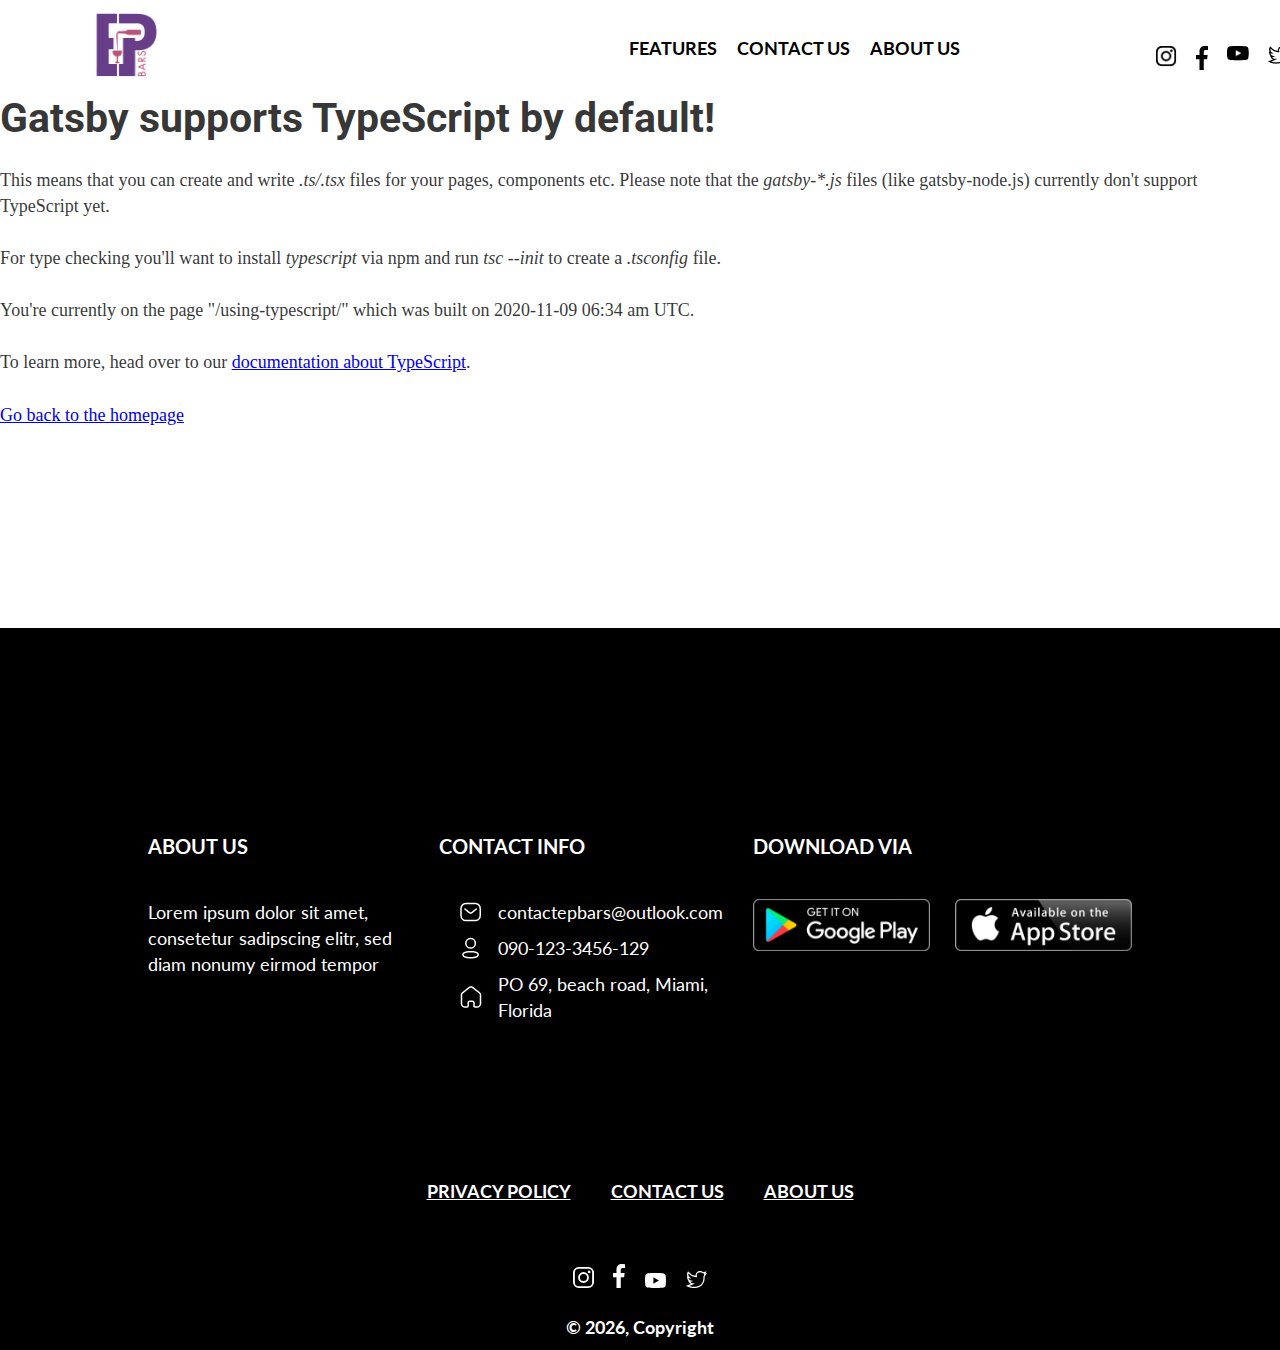
<file: using-typescript/index.html>
<!DOCTYPE html><html lang="en"><head><meta charSet="utf-8"/><meta http-equiv="x-ua-compatible" content="ie=edge"/><meta name="viewport" content="width=device-width, initial-scale=1, shrink-to-fit=no"/><style data-href="/styles.8bdfb297825316718799.css">@import url(https://fonts.googleapis.com/css?family=Roboto);.navHeader{font-size:18px;color:#000;margin:0 0 0 20px;text-decoration:none!important}.footer-title,.navHeader{font-family:Lato;font-weight:700}.footer-title{font-size:20px;text-transform:uppercase;margin-top:40px}.footerTable{font-family:Lato;color:#fff;padding:75px 118px 0}.footer-data{margin-top:40px}.footer-row{margin-top:10px;font-family:Lato;display:flex;align-items:center}.footerTable header{font-size:20px;font-weight:700}.footerTable body{font-size:18px;font-weight:400}.footerTable col1{width:498px}.navFooter{text-align:center;font-family:Lato;font-size:18px;font-weight:700;color:#fff;text-decoration:none!important}.homeBackground{background-image:url(/static/elpasos-epbar-4332edaad4324119fed832e50aef921c.jpg);height:800px;margin:0;display:flex;justify-content:center;align-items:center;background-size:cover;flex-direction:column;opacity:.9}.subheader{font-size:44px;font-weight:700;line-height:normal;padding-top:200px;padding-bottom:8px}.feature,.subheader{font-family:Lato;text-align:center;color:#fff}.feature{font-size:24px;font-weight:400;box-sizing:content-box;border:3px solid #fff;width:280px;height:40px;margin-top:48px;padding-top:8px}.section{margin:15vh auto;padding:20px;max-width:1024px}.column{float:left;width:50%}.row{z-index:1}.row:after{content:"";display:table;clear:both}.homeText{font-size:48px;line-height:64px}.availText,.homeText{font-family:Lato;font-weight:700;color:#000}.availText{font-size:18px;padding-top:17px;padding-bottom:17px}.shadowBox{background-image:radial-gradient(#484848 11%,#fff 89%);width:100px;height:14px;margin:0 0 0 315px}.leftZ{z-index:2;display:block;position:absolute;top:400px;left:800px;right:0;bottom:0;width:1100px}.homeFeature{font-family:Lato;font-size:36px;font-weight:700;color:#000;padding-left:20px;line-height:normal}.homeFeatureRight{font-size:44px;padding-right:327px}.homeBottomText,.homeFeatureRight{font-family:Lato;font-weight:700;color:#000;padding-top:150px;line-height:normal}.homeBottomText{font-size:36px;padding-left:200px;width:50%}.contactform{border:0;margin:0;padding:0 0 0 54px;box-shadow:-1.5px 0 26px rgba(0,0,0,.16);background:#fff}.homeContact{font-size:23px;font-weight:400;text-align:center;box-sizing:content-box;border:2px solid #000;width:280px;height:40px;padding-top:8px;margin:46px 0 0}.homeContact,.subText{font-family:Lato;color:#000}.subText{font-size:35px;font-weight:700}.subInput{font-weight:300;padding:8px 0 8px 20px;margin-top:40px;color:#000;background:#ededed;text-align:left;width:380px}.subButton,.subInput{font-family:Lato;font-size:15px;margin-bottom:30px;border-radius:3px;border:0;border-width:0}.subButton{font-weight:700;margin-left:10px;padding:8px 30px;color:#fff;background:#683e89;text-align:center}.subText1{font-family:Lato;font-size:15px;font-weight:300;marign-top:0;padding:8px 30px 0 0;color:#000}.aboutRow1{font-size:59px;margin-top:0;margin-bottom:0}.aboutRow1,.adoutRow1Content{font-family:Lato;font-weight:700;color:#000;line-height:normal}.adoutRow1Content{font-size:18px;margin-left:190px;margin-top:20px;margin-bottom:10px}.contactH{color:#000}.contactH,.contactH1{font-family:Lato;font-size:26px;font-weight:700;letter-spacing:1.5px}.contactH1{color:#fff;padding-top:47px;padding-bottom:44px}.aboutRow1Content{padding-top:30px;font-family:Lato}.contactText{font-size:16px;letter-spacing:1px;padding-bottom:15px}.contactInput,.contactText{font-family:Lato;font-weight:300;color:#848484}.contactInput{font-size:15px;margin-bottom:30px;border-style:hidden hidden groove;border-width:1px}.contactInput:focus{outline:none}.footer-link{color:#fff;margin:0 20px}.header-wrapper{margin:auto;max-width:1124px}html{-ms-text-size-adjust:100%;-webkit-text-size-adjust:100%;font:112.5%/1.45em georgia,serif,sans-serif;box-sizing:border-box;overflow-y:scroll}body{margin:0;-webkit-font-smoothing:antialiased;-moz-osx-font-smoothing:grayscale;color:rgba(0,0,0,.8);font-family:georgia,serif;font-weight:400;word-wrap:break-word;-webkit-font-kerning:normal;font-kerning:normal;-ms-font-feature-settings:"kern","liga","clig","calt";font-feature-settings:"kern","liga","clig","calt"}article,aside,details,figcaption,figure,footer,header,main,menu,nav,section,summary{display:block}audio,canvas,progress,video{display:inline-block}audio:not([controls]){display:none;height:0}progress{vertical-align:baseline}[hidden],template{display:none}a{background-color:transparent;-webkit-text-decoration-skip:objects}a:active,a:hover{outline-width:0}abbr[title]{border-bottom:1px dotted rgba(0,0,0,.5);cursor:help;text-decoration:none}b,strong{font-weight:inherit;font-weight:bolder}dfn{font-style:italic}h1{padding:0;margin:0 0 1.45rem;color:inherit;font-family:-apple-system,BlinkMacSystemFont,Segoe UI,Roboto,Oxygen,Ubuntu,Cantarell,Fira Sans,Droid Sans,Helvetica Neue,sans-serif;font-weight:700;text-rendering:optimizeLegibility;font-size:2.25rem;line-height:1.1}mark{background-color:#ff0;color:#000}small{font-size:80%}sub,sup{font-size:75%;line-height:0;position:relative;vertical-align:baseline}sub{bottom:-.25em}sup{top:-.5em}img{border-style:none}svg:not(:root){overflow:hidden}code,kbd,pre,samp{font-family:monospace;font-size:1em}figure{padding:0;margin:0 0 1.45rem}hr{box-sizing:content-box;overflow:visible;padding:0;margin:0 0 calc(1.45rem - 1px);background:rgba(0,0,0,.2);border:none;height:1px}button,input,optgroup,select,textarea{font:inherit;margin:0}optgroup{font-weight:700}button,input{overflow:visible}button,select{text-transform:none}[type=reset],[type=submit],button,html [type=button]{-webkit-appearance:button}[type=button]::-moz-focus-inner,[type=reset]::-moz-focus-inner,[type=submit]::-moz-focus-inner,button::-moz-focus-inner{border-style:none;padding:0}[type=button]:-moz-focusring,[type=reset]:-moz-focusring,[type=submit]:-moz-focusring,button:-moz-focusring{outline:1px dotted ButtonText}fieldset{border:1px solid silver;padding:0;margin:0 0 1.45rem}legend{box-sizing:border-box;color:inherit;display:table;max-width:100%;padding:0;white-space:normal}textarea{overflow:auto}[type=checkbox],[type=radio]{box-sizing:border-box;padding:0}[type=number]::-webkit-inner-spin-button,[type=number]::-webkit-outer-spin-button{height:auto}[type=search]{-webkit-appearance:textfield;outline-offset:-2px}[type=search]::-webkit-search-cancel-button,[type=search]::-webkit-search-decoration{-webkit-appearance:none}::-webkit-input-placeholder{color:inherit;opacity:.54}::-webkit-file-upload-button{-webkit-appearance:button;font:inherit}*,:after,:before{box-sizing:inherit}h2{font-size:1.62671rem}h2,h3{padding:0;margin:0 0 1.45rem;color:inherit;font-family:-apple-system,BlinkMacSystemFont,Segoe UI,Roboto,Oxygen,Ubuntu,Cantarell,Fira Sans,Droid Sans,Helvetica Neue,sans-serif;font-weight:700;text-rendering:optimizeLegibility;line-height:1.1}h3{font-size:1.38316rem}h4{font-size:1rem}h4,h5{padding:0;margin:0 0 1.45rem;color:inherit;font-family:-apple-system,BlinkMacSystemFont,Segoe UI,Roboto,Oxygen,Ubuntu,Cantarell,Fira Sans,Droid Sans,Helvetica Neue,sans-serif;font-weight:700;text-rendering:optimizeLegibility;line-height:1.1}h5{font-size:.85028rem}h6{color:inherit;font-family:-apple-system,BlinkMacSystemFont,Segoe UI,Roboto,Oxygen,Ubuntu,Cantarell,Fira Sans,Droid Sans,Helvetica Neue,sans-serif;font-weight:700;text-rendering:optimizeLegibility;font-size:.78405rem;line-height:1.1}h6,hgroup{padding:0;margin:0 0 1.45rem}ol,ul{padding:0;margin:0 0 1.45rem 1.45rem;list-style-position:outside;list-style-image:none}dd,dl,p{padding:0}dd,dl,p,pre{margin:0 0 1.45rem}pre{font-size:.85rem;line-height:1.42;background:rgba(0,0,0,.04);border-radius:3px;overflow:auto;word-wrap:normal;padding:1.45rem}table{width:100%}blockquote{padding:0;margin:0 1.45rem 1.45rem}address,form,iframe,noscript{padding:0;margin:0 0 1.45rem}b,dt,strong,th{font-weight:700}li{margin-bottom:.725rem}ol li,ul li{padding-left:0}li>ol,li>ul{margin-left:1.45rem;margin-bottom:.725rem;margin-top:.725rem}blockquote :last-child,li :last-child,p :last-child{margin-bottom:0}li>p{margin-bottom:.725rem}code,kbd,samp{font-size:.85rem;line-height:1.45rem}abbr,acronym{border-bottom:1px dotted rgba(0,0,0,.5);cursor:help}td,th,thead{text-align:left}td,th{font-feature-settings:"tnum";-moz-font-feature-settings:"tnum";-ms-font-feature-settings:"tnum";-webkit-font-feature-settings:"tnum";padding:.725rem .96667rem calc(.725rem - 1px)}td:last-child,th:last-child{padding-right:0}code,tt{background-color:rgba(0,0,0,.04);border-radius:3px;font-family:SFMono-Regular,Consolas,Roboto Mono,Droid Sans Mono,Liberation Mono,Menlo,Courier,monospace;padding:.2em 0}pre code{background:none;line-height:1.42}code:after,code:before,tt:after,tt:before{letter-spacing:-.2em;content:" "}pre code:after,pre code:before,pre tt:after,pre tt:before{content:""}@media only screen and (max-width:480px){html{font-size:100%}}</style><meta name="generator" content="Gatsby 2.24.91"/><title data-react-helmet="true">Using TypeScript | Gatsby Default Starter</title><meta data-react-helmet="true" name="description" content="Kick off your next, great Gatsby project with this default starter. This barebones starter ships with the main Gatsby configuration files you might need."/><meta data-react-helmet="true" property="og:title" content="Using TypeScript"/><meta data-react-helmet="true" property="og:description" content="Kick off your next, great Gatsby project with this default starter. This barebones starter ships with the main Gatsby configuration files you might need."/><meta data-react-helmet="true" property="og:type" content="website"/><meta data-react-helmet="true" name="twitter:card" content="summary"/><meta data-react-helmet="true" name="twitter:creator" content="@gatsbyjs"/><meta data-react-helmet="true" name="twitter:title" content="Using TypeScript"/><meta data-react-helmet="true" name="twitter:description" content="Kick off your next, great Gatsby project with this default starter. This barebones starter ships with the main Gatsby configuration files you might need."/><link rel="icon" href="/favicon-32x32.png?v=4a9773549091c227cd2eb82ccd9c5e3a" type="image/png"/><link rel="manifest" href="/manifest.webmanifest" crossorigin="anonymous"/><meta name="theme-color" content="#663399"/><link rel="apple-touch-icon" sizes="48x48" href="/icons/icon-48x48.png?v=4a9773549091c227cd2eb82ccd9c5e3a"/><link rel="apple-touch-icon" sizes="72x72" href="/icons/icon-72x72.png?v=4a9773549091c227cd2eb82ccd9c5e3a"/><link rel="apple-touch-icon" sizes="96x96" href="/icons/icon-96x96.png?v=4a9773549091c227cd2eb82ccd9c5e3a"/><link rel="apple-touch-icon" sizes="144x144" href="/icons/icon-144x144.png?v=4a9773549091c227cd2eb82ccd9c5e3a"/><link rel="apple-touch-icon" sizes="192x192" href="/icons/icon-192x192.png?v=4a9773549091c227cd2eb82ccd9c5e3a"/><link rel="apple-touch-icon" sizes="256x256" href="/icons/icon-256x256.png?v=4a9773549091c227cd2eb82ccd9c5e3a"/><link rel="apple-touch-icon" sizes="384x384" href="/icons/icon-384x384.png?v=4a9773549091c227cd2eb82ccd9c5e3a"/><link rel="apple-touch-icon" sizes="512x512" href="/icons/icon-512x512.png?v=4a9773549091c227cd2eb82ccd9c5e3a"/><link href="https://fonts.googleapis.com/css?family=Lato|Source+Sans+Pro:300,400,700&amp;display=swap" rel="stylesheet"/><link as="script" rel="preload" href="/webpack-runtime-73463cf342d6181468ed.js"/><link as="script" rel="preload" href="/framework-6c3ead24af170cdcb87c.js"/><link as="script" rel="preload" href="/app-b77ee4df626b8206da5c.js"/><link as="script" rel="preload" href="/styles-e9d24b1846c7d6eb9685.js"/><link as="script" rel="preload" href="/commons-b0582ae2dfa20ccc3dff.js"/><link as="script" rel="preload" href="/component---src-pages-using-typescript-tsx-bb46c0afc7cf600d0714.js"/><link as="fetch" rel="preload" href="/page-data/using-typescript/page-data.json" crossorigin="anonymous"/><link as="fetch" rel="preload" href="/page-data/sq/d/3649515864.json" crossorigin="anonymous"/><link as="fetch" rel="preload" href="/page-data/sq/d/63159454.json" crossorigin="anonymous"/><link as="fetch" rel="preload" href="/page-data/app-data.json" crossorigin="anonymous"/></head><body><div id="___gatsby"><div style="outline:none" tabindex="-1" id="gatsby-focus-wrapper"><header style="background:#FFFFFF"><div class="header-wrapper"><div style="margin-left:-15px;margin-right:-15px;display:flex;flex-wrap:wrap;flex-grow:0;flex-shrink:0;align-items:normal;justify-content:flex-start"><div style="box-sizing:border-box;min-height:1px;position:relative;padding-left:15px;padding-right:15px;width:33.333333333333336%;flex-basis:33.333333333333336%;flex-grow:0;flex-shrink:0;max-width:33.333333333333336%;margin-left:0%;right:auto;left:auto"><a href="/"><img src="[data-uri]" width="89" height="89"/> </a></div><div style="box-sizing:border-box;min-height:1px;position:relative;padding-left:15px;padding-right:15px;width:58.333333333333336%;flex-basis:58.333333333333336%;flex-grow:0;flex-shrink:0;max-width:58.333333333333336%;margin-left:0%;right:auto;left:auto;display:flex;align-items:center;justify-content:center"><div style="display:flex"><a class="navHeader" href="/">FEATURES</a><a class="navHeader" href="/contactUs/">CONTACT US</a><a class="navHeader" href="/aboutUs/">ABOUT US</a></div></div><div style="box-sizing:border-box;min-height:1px;position:relative;padding-left:15px;padding-right:15px;width:8.333333333333334%;flex-basis:8.333333333333334%;flex-grow:0;flex-shrink:0;max-width:8.333333333333334%;margin-left:0%;right:auto;left:auto;display:flex;align-items:center"><div style="display:flex;margin-top:20px"><img src="[data-uri]" style="margin:0px 0px 0px 20px" width="21.06" height="21.06"/><img src="[data-uri]" style="margin:0px 0px 0px 19.3px" width="12" height="24"/><img src="[data-uri]" style="margin:0px 0px 0px 19.3px" width="21.72" height="15.21"/><img src="[data-uri]" style="margin:0px 0px 0px 19.3px" width="21.56" height="17.65"/></div></div></div></div></header><div><h1>Gatsby supports TypeScript by default!</h1><p>This means that you can create and write <em>.ts/.tsx</em> files for your pages, components etc. Please note that the <em>gatsby-*.js</em> files (like gatsby-node.js) currently don&#x27;t support TypeScript yet.</p><p>For type checking you&#x27;ll want to install <em>typescript</em> via npm and run <em>tsc --init</em> to create a <em>.tsconfig</em> file.</p><p>You&#x27;re currently on the page &quot;<!-- -->/*<!-- -->&quot; which was built on <!-- -->2020-11-09 06:34 am UTC<!-- -->.</p><p>To learn more, head over to our <a href="https://www.gatsbyjs.com/docs/typescript/">documentation about TypeScript</a>.</p><a href="/">Go back to the homepage</a></div><footer style="background:#000000;color:#ffffff;font-family:Lato;margin:200px 0px 0px 0px;padding:10px"><div class="section"><div style="margin-left:-15px;margin-right:-15px;display:flex;flex-wrap:wrap;flex-grow:0;flex-shrink:0;align-items:normal;justify-content:flex-start"><div style="box-sizing:border-box;min-height:1px;position:relative;padding-left:15px;padding-right:15px;width:100%;flex-basis:0;flex-grow:1;flex-shrink:0;max-width:100%;margin-left:0%;right:auto;left:auto"><div class="footer-title"> About us </div><div class="footer-data">Lorem ipsum dolor sit amet, consetetur sadipscing elitr, sed diam nonumy eirmod tempor</div></div><div style="box-sizing:border-box;min-height:1px;position:relative;padding-left:15px;padding-right:15px;width:100%;flex-basis:0;flex-grow:1;flex-shrink:0;max-width:100%;margin-left:0%;right:auto;left:auto"><div class="footer-title">Contact Info</div><div class="footer-data"><div class="footer-row"><img src="[data-uri]" style="margin:0px 15px 0px 20px" width="24" height="24"/> <!-- -->contactepbars@outlook.com</div><div class="footer-row"><img src="[data-uri]" style="margin:0px 15px 0px 20px" width="24" height="24"/> <!-- -->090-123-3456-129</div><div class="footer-row"><img src="[data-uri]" style="margin:0px 15px 0px 20px" width="24" height="24"/>PO 69, beach road, Miami, Florida</div></div></div><div style="box-sizing:border-box;min-height:1px;position:relative;padding-left:15px;padding-right:15px;width:100%;flex-basis:0;flex-grow:1;flex-shrink:0;max-width:100%;margin-left:0%;right:auto;left:auto"><div class="footer-title">Download via</div><div style="margin-left:-15px;margin-right:-15px;display:flex;flex-wrap:wrap;flex-grow:0;flex-shrink:0;align-items:normal;justify-content:flex-start"><div style="box-sizing:border-box;min-height:1px;position:relative;padding-left:15px;padding-right:15px;width:100%;flex-basis:0;flex-grow:1;flex-shrink:0;max-width:100%;margin-left:0%;right:auto;left:auto;display:flex;margin-top:40px;align-items:center;justify-content:center"><img src="[data-uri]"/><img src="[data-uri]" style="margin:0px 0px 0px 25px"/></div></div></div></div></div><div class="navFooter"><a class="footer-link" href="/privacyPolicy/">PRIVACY POLICY</a><a class="footer-link" href="/contactUs/">CONTACT US</a><a class="footer-link" href="/aboutUs/">ABOUT US</a><div style="margin-top:60px"><img src="[data-uri]" width="21.06" height="21.06"/><img src="[data-uri]" style="margin:0px 0px 0px 19.3px" width="12" height="24"/><img src="[data-uri]" style="margin:0px 0px 0px 19.3px" width="21.72" height="15.21"/><img src="[data-uri]" style="margin:0px 0px 0px 19.3px" width="21.56" height="17.65"/></div><div style="margin-top:20px">© <!-- -->2020<!-- -->, Copyright</div></div></footer></div><div id="gatsby-announcer" style="position:absolute;top:0;width:1px;height:1px;padding:0;overflow:hidden;clip:rect(0, 0, 0, 0);white-space:nowrap;border:0" aria-live="assertive" aria-atomic="true"></div></div><script id="gatsby-script-loader">/*<![CDATA[*/window.pagePath="/using-typescript/";/*]]>*/</script><script id="gatsby-chunk-mapping">/*<![CDATA[*/window.___chunkMapping={"polyfill":["/polyfill-452dcfa236d42b2c1a0b.js"],"app":["/app-b77ee4df626b8206da5c.js"],"component---src-pages-404-js":["/component---src-pages-404-js-9c04155390b493ad90ef.js"],"component---src-pages-about-us-js":["/component---src-pages-about-us-js-c794640aac8ffa5e1c08.js"],"component---src-pages-contact-us-js":["/component---src-pages-contact-us-js-66ef7d3d938e2f8d223e.js"],"component---src-pages-index-js":["/component---src-pages-index-js-9f915c100b69ad01199d.js"],"component---src-pages-privacy-policy-js":["/component---src-pages-privacy-policy-js-8bf0d4840cf3efce47fb.js"],"component---src-pages-using-typescript-tsx":["/component---src-pages-using-typescript-tsx-bb46c0afc7cf600d0714.js"]};/*]]>*/</script><script src="/polyfill-452dcfa236d42b2c1a0b.js" nomodule=""></script><script src="/component---src-pages-using-typescript-tsx-bb46c0afc7cf600d0714.js" async=""></script><script src="/commons-b0582ae2dfa20ccc3dff.js" async=""></script><script src="/styles-e9d24b1846c7d6eb9685.js" async=""></script><script src="/app-b77ee4df626b8206da5c.js" async=""></script><script src="/framework-6c3ead24af170cdcb87c.js" async=""></script><script src="/webpack-runtime-73463cf342d6181468ed.js" async=""></script></body></html>
</file>
